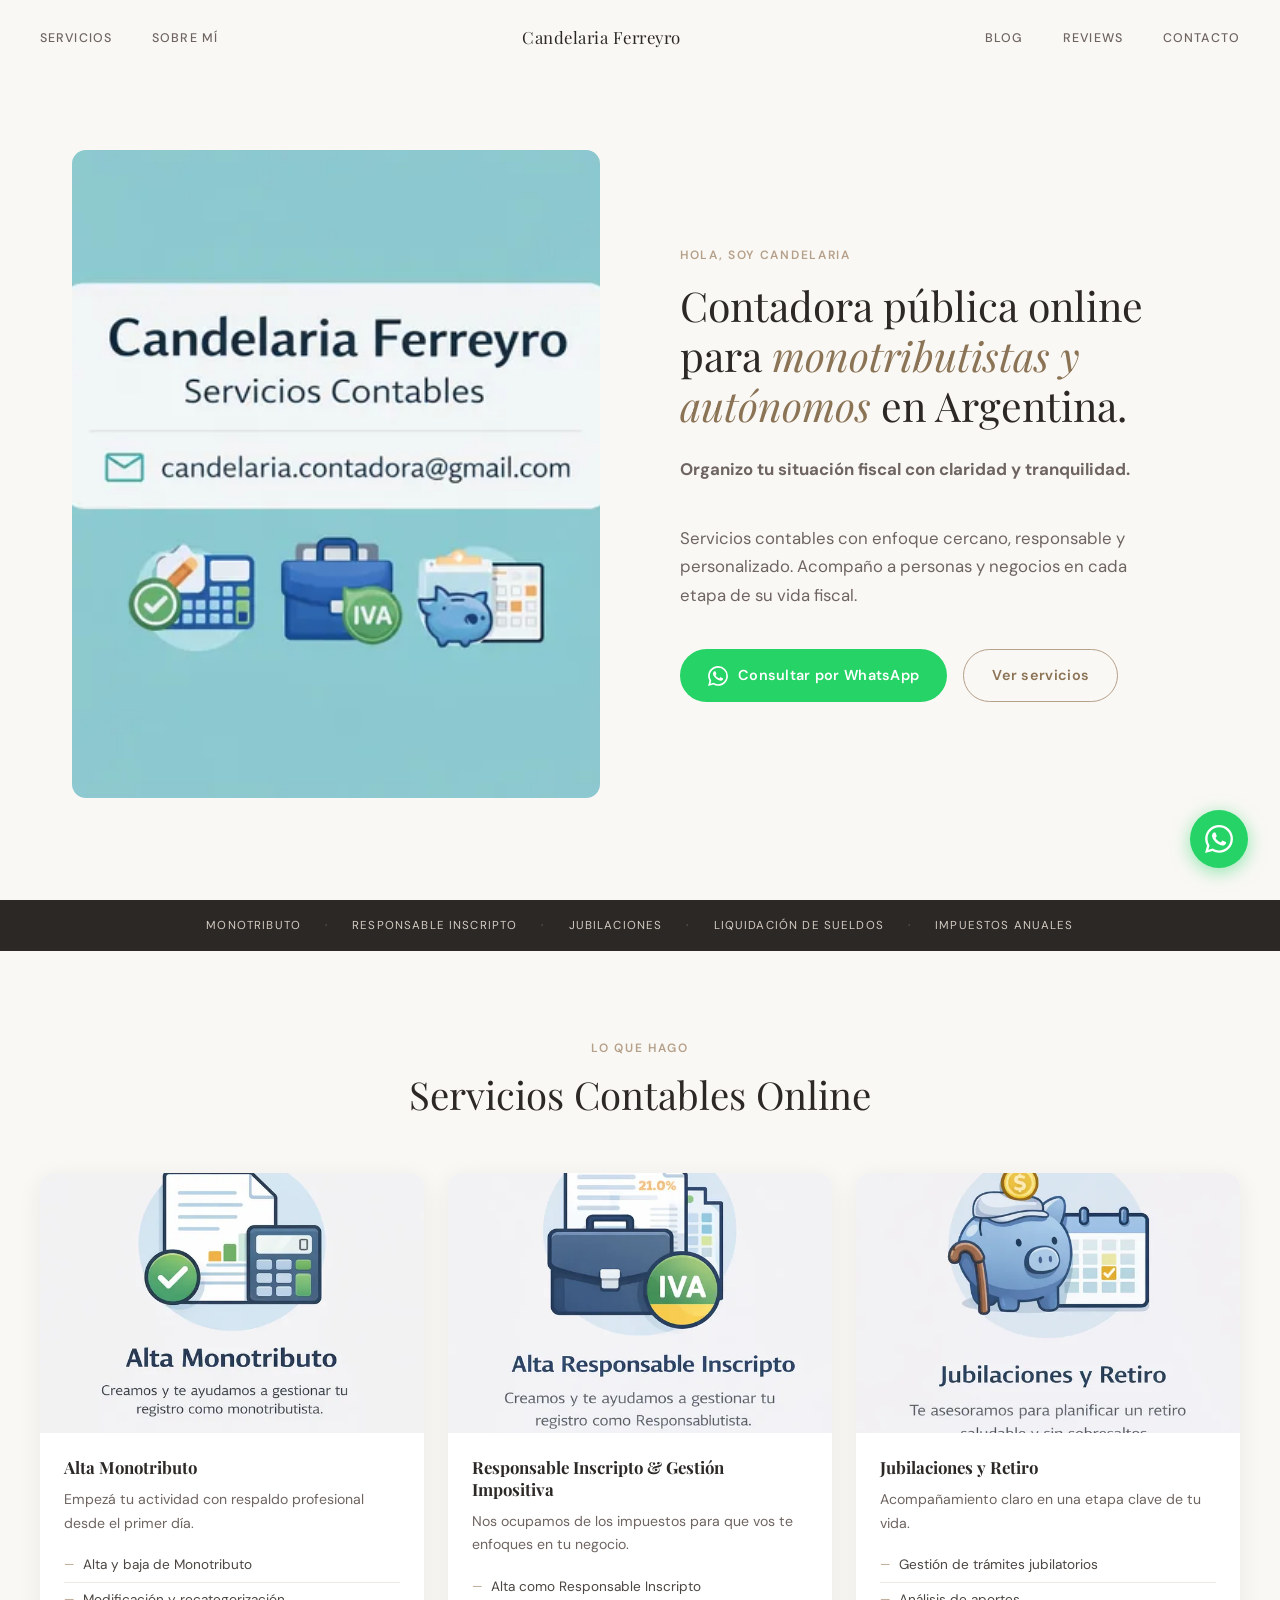
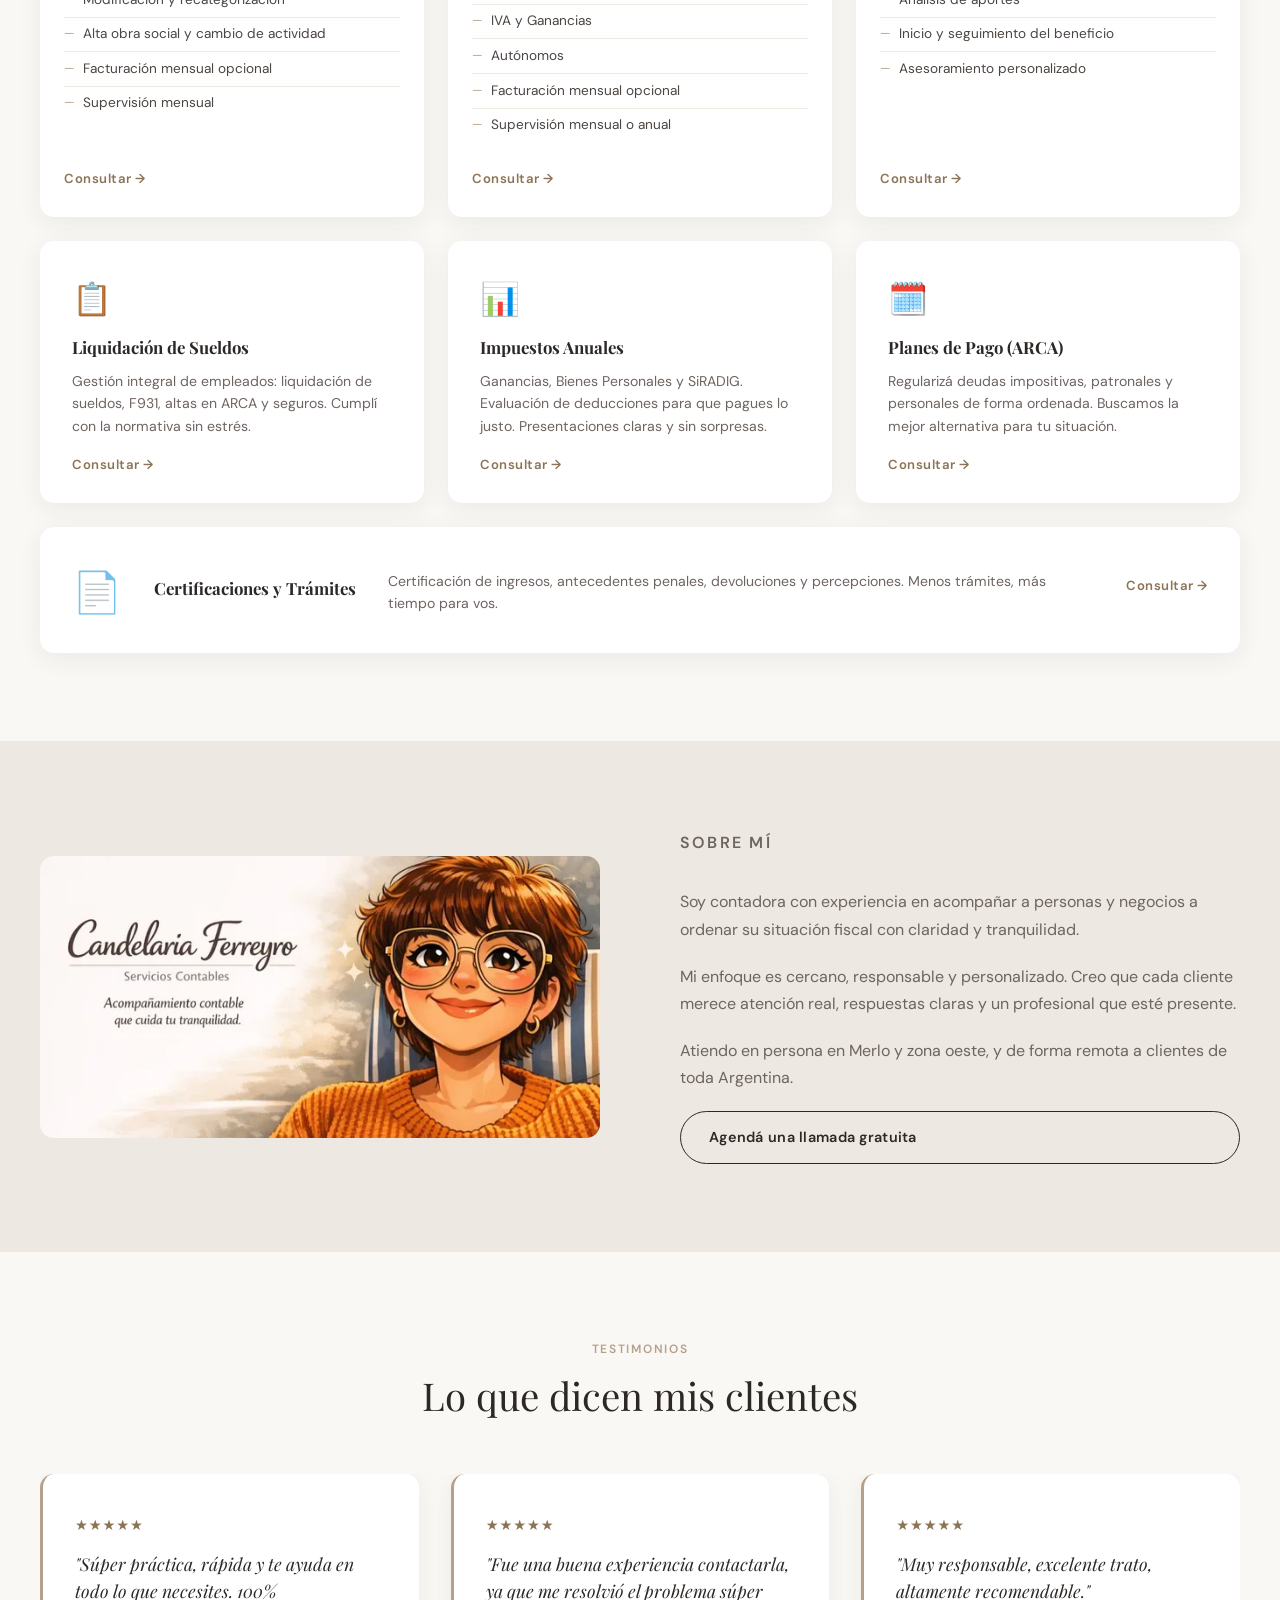
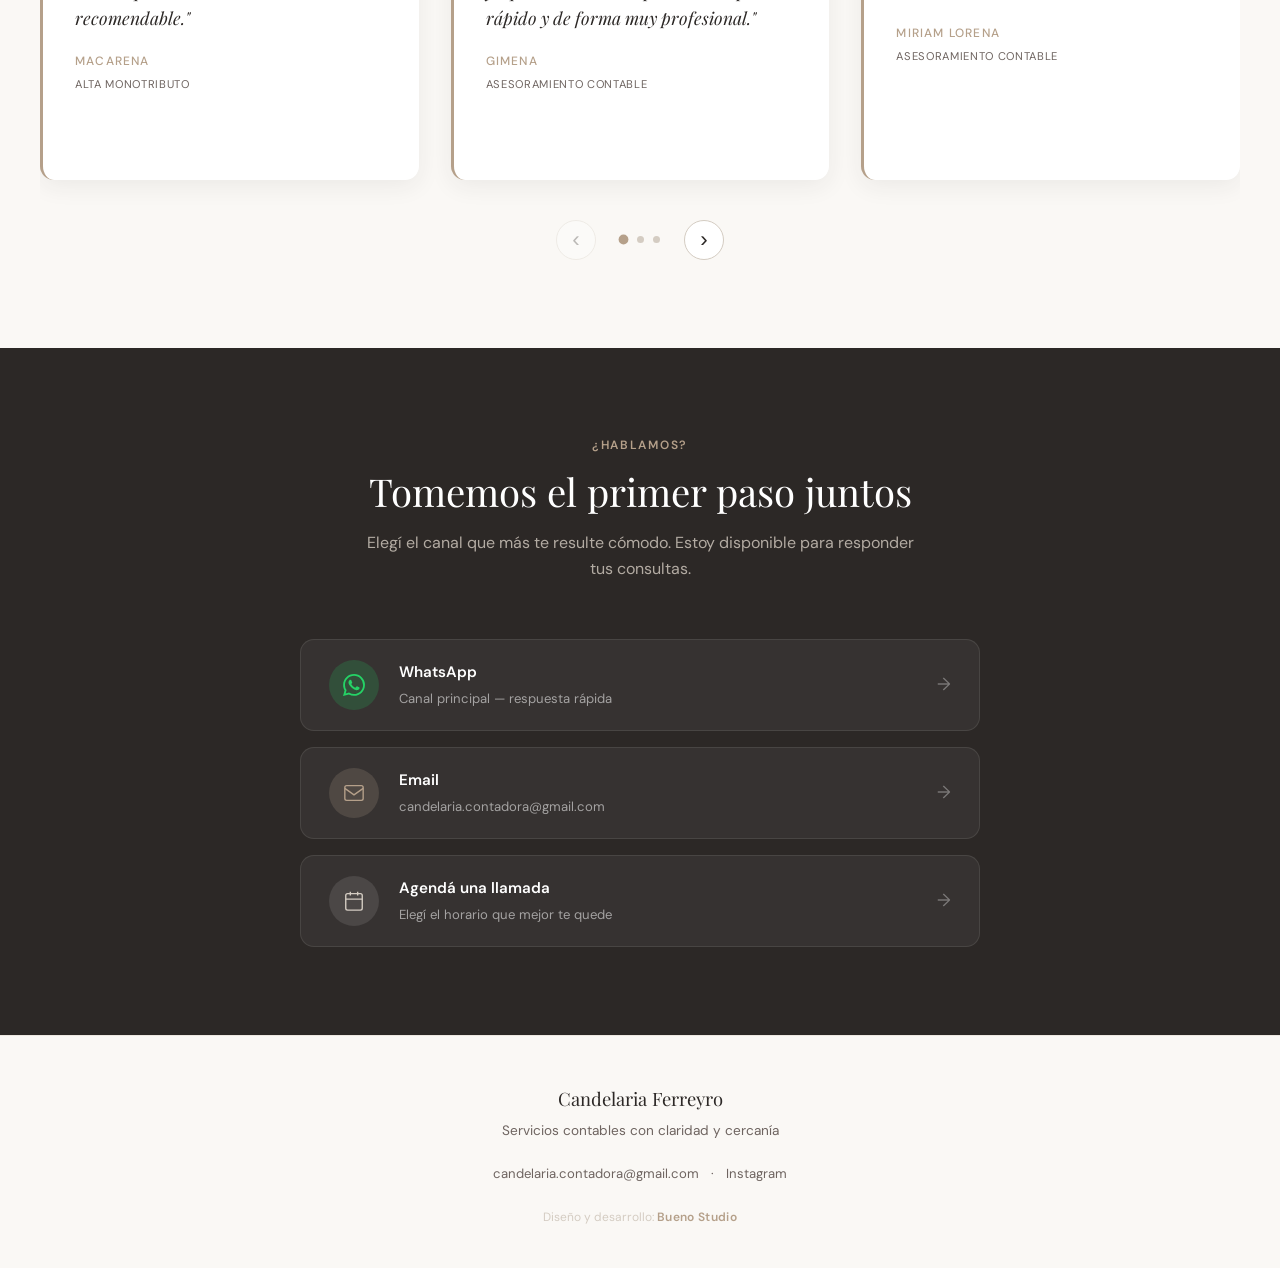
<file: index.html>
<!doctype html>
<html lang="es">
  <head>
    <meta charset="UTF-8" />
    <meta name="viewport" content="width=device-width, initial-scale=1.0" />

    <!-- Google Search Console verification -->
    <meta
      name="google-site-verification"
      content="-LZSGMGju_t7y9ty6hSVzt4AU5adBOslgMa9LHtHwtk"
    />

    <!-- Google tag (gtag.js) - Google Analytics 4 -->
    <script
      async
      src="https://www.googletagmanager.com/gtag/js?id=G-F01WWEG9JT"
    ></script>
    <script>
      window.dataLayer = window.dataLayer || [];
      function gtag() {
        dataLayer.push(arguments);
      }
      gtag("js", new Date());
      gtag("config", "G-F01WWEG9JT");
    </script>

    <!-- SEO -->
    <title>
      Contadora Pública·Monotributo·Responsable Inscripto·ARCA|Candelaria
      Ferreyro
    </title>
    <meta
      name="description"
      content="Contadora pública online para monotributistas en toda Argentina. Alta, recategorización y gestiones ARCA. Consultá sin cargo."
    />
    <meta
      property="og:title"
      content="Candelaria Ferreyro | Contadora Pública Online · Argentina"
    />
    <meta
      property="og:description"
      content="Monotributo, Responsable Inscripto, Jubilaciones y gestiones ante ARCA. Atención remota y personalizada para toda Argentina."
    />
    <meta
      property="og:image"
      content="https://candelariacontadora.com/img/optimized/candelaria-hero-1024.webp"
    />
    <meta property="og:type" content="website" />

    <!-- Fonts -->
    <link rel="preconnect" href="https://fonts.googleapis.com" />
    <link rel="preconnect" href="https://fonts.gstatic.com" crossorigin />
    <link
      href="https://fonts.googleapis.com/css2?family=Playfair+Display:ital,wght@0,400;0,700;1,400&family=DM+Sans:wght@300;400;500;600&display=swap"
      rel="stylesheet"
    />

    <!-- Calendly -->
    <link
      href="https://assets.calendly.com/assets/external/widget.css"
      rel="stylesheet"
    />

    <link rel="icon" type="image/png" href="favicon.png" />
    <link rel="stylesheet" href="styles.css" />

    <!-- Schema.org structured data -->
    <script type="application/ld+json">
      {
        "@context": "https://schema.org",
        "@type": "AccountingService",
        "name": "Candelaria Ferreyro | Contadora Pública",
        "image": "https://candelariacontadora.com/img/optimized/candelaria-hero-1024.webp",
        "url": "https://candelariacontadora.com",
        "email": "candelaria.contadora@gmail.com",
        "telephone": "+5491168771067",
        "description": "Servicios contables personalizados en Argentina: Monotributo, Responsable Inscripto, Jubilaciones, liquidación de sueldos, impuestos anuales y más. Atención remota a todo el país.",
        "areaServed": [
          {
            "@type": "City",
            "name": "Merlo"
          },
          {
            "@type": "Country",
            "name": "Argentina"
          }
        ],
        "openingHoursSpecification": {
          "@type": "OpeningHoursSpecification",
          "dayOfWeek": ["Monday", "Tuesday", "Wednesday", "Thursday", "Friday"],
          "opens": "09:00",
          "closes": "19:00"
        },
        "priceRange": "$$",
        "hasOfferCatalog": {
          "@type": "OfferCatalog",
          "name": "Servicios contables",
          "itemListElement": [
            {
              "@type": "Offer",
              "itemOffered": {
                "@type": "Service",
                "name": "Alta de Monotributo"
              }
            },
            {
              "@type": "Offer",
              "itemOffered": {
                "@type": "Service",
                "name": "Responsable Inscripto"
              }
            },
            {
              "@type": "Offer",
              "itemOffered": {
                "@type": "Service",
                "name": "Jubilaciones y Retiro"
              }
            },
            {
              "@type": "Offer",
              "itemOffered": {
                "@type": "Service",
                "name": "Liquidación de Sueldos"
              }
            },
            {
              "@type": "Offer",
              "itemOffered": {
                "@type": "Service",
                "name": "Impuestos Anuales"
              }
            },
            {
              "@type": "Offer",
              "itemOffered": {
                "@type": "Service",
                "name": "Planes de Pago ARCA"
              }
            },
            {
              "@type": "Offer",
              "itemOffered": {
                "@type": "Service",
                "name": "Certificaciones y Trámites"
              }
            }
          ]
        }
      }
    </script>
  </head>

  <body>
    <!-- NAV -->
    <nav class="nav" id="nav">
      <div class="nav-inner">
        <div class="nav-links nav-links--left">
          <a href="#servicios">Servicios</a>
          <a href="#sobre-mi">Sobre mí</a>
        </div>
        <a href="#inicio" class="nav-brand">Candelaria Ferreyro</a>
        <div class="nav-links nav-links--right">
          <a href="blog/index.html">Blog</a>
          <a href="#reviews">Reviews</a>
          <a href="#contacto">Contacto</a>
        </div>
        <button
          class="nav-toggle"
          id="navToggle"
          aria-label="Abrir menú"
          aria-expanded="false"
          aria-controls="navMobileMenu"
        >
          <span class="nav-toggle-bar"></span>
          <span class="nav-toggle-bar"></span>
          <span class="nav-toggle-bar"></span>
        </button>
      </div>
      <div class="nav-mobile-menu" id="navMobileMenu">
        <a href="#servicios">Servicios</a>
        <a href="#sobre-mi">Sobre mí</a>
        <a href="blog/index.html">Blog</a>
        <a href="#reviews">Reviews</a>
        <a href="#contacto">Contacto</a>
      </div>
    </nav>

    <!-- HERO -->
    <section class="hero" id="inicio">
      <div class="hero-inner">
        <div class="hero-image">
          <img
            src="img/optimized/candelaria-about-1024.webp"
            srcset="
              img/optimized/candelaria-about-320.webp   320w,
              img/optimized/candelaria-about-640.webp   640w,
              img/optimized/candelaria-about-1024.webp 1024w
            "
            sizes="(max-width: 768px) 100vw, 50vw"
            alt="Candelaria Ferreyro - Contadora Pública"
            loading="eager"
            fetchpriority="high"
            width="1024"
            height="682"
          />
        </div>
        <div class="hero-content">
          <p class="eyebrow">Hola, soy Candelaria</p>
          <h1 class="hero-title">
            Contadora pública online para
            <em>monotributistas y autónomos</em> en Argentina.
          </h1>
          <h2 class="hero-body">
            Organizo tu situación fiscal con claridad y tranquilidad.
          </h2>
          <p class="hero-body">
            Servicios contables con enfoque cercano, responsable y
            personalizado. Acompaño a personas y negocios en cada etapa de su
            vida fiscal.
          </p>
          <div class="hero-ctas">
            <a
              class="btn btn--wa"
              href="https://wa.me/5491168771067?text=Hola%20Candelaria%2C%20te%20contacto%20desde%20tu%20sitio%20web%20para%20consultar%20sobre%20tus%20servicios%20contables."
              target="_blank"
              rel="noopener"
              onclick="gtag('event', 'click_whatsapp', { section: 'hero' })"
            >
              <svg class="btn-icon" viewBox="0 0 24 24" fill="currentColor">
                <path
                  d="M17.472 14.382c-.297-.149-1.758-.867-2.03-.967-.273-.099-.471-.148-.67.15-.197.297-.767.966-.94 1.164-.173.199-.347.223-.644.075-.297-.15-1.255-.463-2.39-1.475-.883-.788-1.48-1.761-1.653-2.059-.173-.297-.018-.458.13-.606.134-.133.298-.347.446-.52.149-.174.198-.298.298-.497.099-.198.05-.371-.025-.52-.075-.149-.669-1.612-.916-2.207-.242-.579-.487-.5-.669-.51-.173-.008-.371-.01-.57-.01-.198 0-.52.074-.792.372-.272.297-1.04 1.016-1.04 2.479 0 1.462 1.065 2.875 1.213 3.074.149.198 2.096 3.2 5.077 4.487.709.306 1.262.489 1.694.625.712.227 1.36.195 1.871.118.571-.085 1.758-.719 2.006-1.413.248-.694.248-1.289.173-1.413-.074-.124-.272-.198-.57-.347m-5.421 7.403h-.004a9.87 9.87 0 01-5.031-1.378l-.361-.214-3.741.982.998-3.648-.235-.374a9.86 9.86 0 01-1.51-5.26c.001-5.45 4.436-9.884 9.888-9.884 2.64 0 5.122 1.03 6.988 2.898a9.825 9.825 0 012.893 6.994c-.003 5.45-4.437 9.884-9.885 9.884m8.413-18.297A11.815 11.815 0 0012.05 0C5.495 0 .16 5.335.157 11.892c0 2.096.547 4.142 1.588 5.945L.057 24l6.305-1.654a11.882 11.882 0 005.683 1.448h.005c6.554 0 11.89-5.335 11.893-11.893a11.821 11.821 0 00-3.48-8.413z"
                />
              </svg>
              Consultar por WhatsApp
            </a>
            <a class="btn btn--outline" href="#servicios">Ver servicios</a>
          </div>
        </div>
      </div>
    </section>

    <!-- TRUST BAR -->
    <div class="trust-bar" aria-hidden="true">
      <span>Monotributo</span>
      <span class="trust-dot">·</span>
      <span>Responsable Inscripto</span>
      <span class="trust-dot">·</span>
      <span>Jubilaciones</span>
      <span class="trust-dot">·</span>
      <span>Liquidación de Sueldos</span>
      <span class="trust-dot">·</span>
      <span>Impuestos Anuales</span>
    </div>

    <!-- SERVICIOS -->
    <section class="section services-section" id="servicios">
      <div class="section-wrap">
        <div class="section-header">
          <p class="eyebrow">Lo que hago</p>
          <h2 class="section-title">Servicios Contables Online</h2>
        </div>

        <div class="services-grid">
          <!-- Tarjeta con imagen -->
          <article class="service-card">
            <div class="card-img">
              <img
                src="img/optimized/servicio-monotributo-640.webp"
                srcset="
                  img/optimized/servicio-monotributo-320.webp 320w,
                  img/optimized/servicio-monotributo-640.webp 640w
                "
                sizes="(max-width: 640px) 100vw, 33vw"
                alt="Alta Monotributo"
                loading="lazy"
                width="640"
                height="820"
              />
            </div>
            <div class="card-body">
              <h3>Alta Monotributo</h3>
              <p>
                Empezá tu actividad con respaldo profesional desde el primer
                día.
              </p>
              <ul>
                <li>Alta y baja de Monotributo</li>
                <li>Modificación y recategorización</li>
                <li>Alta obra social y cambio de actividad</li>
                <li>Facturación mensual opcional</li>
                <li>Supervisión mensual</li>
              </ul>
              <a
                class="card-cta"
                href="https://wa.me/5491168771067?text=Hola%20Candelaria%2C%20quisiera%20consultar%20sobre%20Alta%20de%20Monotributo.%20Gracias!"
                onclick="
                  gtag('event', 'click_whatsapp', {
                    section: 'servicios',
                    service: 'alta_monotributo',
                  })
                "
                target="_blank"
                rel="noopener"
              >
                Consultar →
              </a>
            </div>
          </article>

          <article class="service-card">
            <div class="card-img">
              <img
                src="img/optimized/servicio-responsable-inscripto-640.webp"
                srcset="
                  img/optimized/servicio-responsable-inscripto-320.webp 320w,
                  img/optimized/servicio-responsable-inscripto-640.webp 640w
                "
                sizes="(max-width: 640px) 100vw, 33vw"
                alt="Responsable Inscripto"
                loading="lazy"
                width="640"
                height="820"
              />
            </div>
            <div class="card-body">
              <h3>Responsable Inscripto & Gestión Impositiva</h3>
              <p>
                Nos ocupamos de los impuestos para que vos te enfoques en tu
                negocio.
              </p>
              <ul>
                <li>Alta como Responsable Inscripto</li>
                <li>IVA y Ganancias</li>
                <li>Autónomos</li>
                <li>Facturación mensual opcional</li>
                <li>Supervisión mensual o anual</li>
              </ul>
              <a
                class="card-cta"
                href="https://wa.me/5491168771067?text=Hola%20Candelaria%2C%20quisiera%20consultar%20sobre%20Responsable%20Inscripto.%20Gracias!"
                onclick="
                  gtag('event', 'click_whatsapp', {
                    section: 'servicios',
                    service: 'responsable_inscripto',
                  })
                "
                target="_blank"
                rel="noopener"
              >
                Consultar →
              </a>
            </div>
          </article>

          <article class="service-card">
            <div class="card-img">
              <img
                src="img/optimized/servicio-jubilaciones-640.webp"
                srcset="
                  img/optimized/servicio-jubilaciones-320.webp 320w,
                  img/optimized/servicio-jubilaciones-640.webp 640w
                "
                sizes="(max-width: 640px) 100vw, 33vw"
                alt="Jubilaciones y Retiro"
                loading="lazy"
                width="640"
                height="822"
              />
            </div>
            <div class="card-body">
              <h3>Jubilaciones y Retiro</h3>
              <p>Acompañamiento claro en una etapa clave de tu vida.</p>
              <ul>
                <li>Gestión de trámites jubilatorios</li>
                <li>Análisis de aportes</li>
                <li>Inicio y seguimiento del beneficio</li>
                <li>Asesoramiento personalizado</li>
              </ul>
              <a
                class="card-cta"
                href="https://wa.me/5491168771067?text=Hola%20Candelaria%2C%20quisiera%20consultar%20sobre%20Jubilaciones%20y%20Retiro.%20Gracias!"
                onclick="
                  gtag('event', 'click_whatsapp', {
                    section: 'servicios',
                    service: 'jubilaciones',
                  })
                "
                target="_blank"
                rel="noopener"
              >
                Consultar →
              </a>
            </div>
          </article>

          <!-- Tarjetas planas -->
          <article class="service-card service-card--flat">
            <span class="card-icon" aria-hidden="true">📋</span>
            <h3>Liquidación de Sueldos</h3>
            <p>
              Gestión integral de empleados: liquidación de sueldos, F931, altas
              en ARCA y seguros. Cumplí con la normativa sin estrés.
            </p>
            <a
              class="card-cta"
              href="https://wa.me/5491168771067?text=Hola%20Candelaria%2C%20quisiera%20consultar%20sobre%20Liquidaci%C3%B3n%20de%20Sueldos.%20Gracias!"
              onclick="
                gtag('event', 'click_whatsapp', {
                  section: 'servicios',
                  service: 'liquidacion_sueldos',
                })
              "
              target="_blank"
              rel="noopener"
            >
              Consultar →
            </a>
          </article>

          <article class="service-card service-card--flat">
            <span class="card-icon" aria-hidden="true">📊</span>
            <h3>Impuestos Anuales</h3>
            <p>
              Ganancias, Bienes Personales y SiRADIG. Evaluación de deducciones
              para que pagues lo justo. Presentaciones claras y sin sorpresas.
            </p>
            <a
              class="card-cta"
              href="https://wa.me/5491168771067?text=Hola%20Candelaria%2C%20quisiera%20consultar%20sobre%20Impuestos%20Anuales.%20Gracias!"
              onclick="
                gtag('event', 'click_whatsapp', {
                  section: 'servicios',
                  service: 'impuestos_anuales',
                })
              "
              target="_blank"
              rel="noopener"
            >
              Consultar →
            </a>
          </article>

          <article class="service-card service-card--flat">
            <span class="card-icon" aria-hidden="true">🗓️</span>
            <h3>Planes de Pago (ARCA)</h3>
            <p>
              Regularizá deudas impositivas, patronales y personales de forma
              ordenada. Buscamos la mejor alternativa para tu situación.
            </p>
            <a
              class="card-cta"
              href="https://wa.me/5491168771067?text=Hola%20Candelaria%2C%20quisiera%20consultar%20sobre%20Planes%20de%20Pago%20ARCA.%20Gracias!"
              onclick="
                gtag('event', 'click_whatsapp', {
                  section: 'servicios',
                  service: 'planes_pago_arca',
                })
              "
              target="_blank"
              rel="noopener"
            >
              Consultar →
            </a>
          </article>

          <article class="service-card service-card--flat service-card--wide">
            <span class="card-icon" aria-hidden="true">📄</span>
            <h3>Certificaciones y Trámites</h3>
            <p>
              Certificación de ingresos, antecedentes penales, devoluciones y
              percepciones. Menos trámites, más tiempo para vos.
            </p>
            <a
              class="card-cta"
              href="https://wa.me/5491168771067?text=Hola%20Candelaria%2C%20quisiera%20consultar%20sobre%20Certificaciones%20y%20Tr%C3%A1mites.%20Gracias!"
              onclick="
                gtag('event', 'click_whatsapp', {
                  section: 'servicios',
                  service: 'certificaciones',
                })
              "
              target="_blank"
              rel="noopener"
            >
              Consultar →
            </a>
          </article>
        </div>
      </div>
    </section>

    <!-- SOBRE MÍ -->
    <section class="section about-section" id="sobre-mi">
      <div class="about-inner">
        <div class="about-image">
          <img
            src="img/optimized/candelaria-hero-1024.webp"
            srcset="
              img/optimized/candelaria-hero-320.webp   320w,
              img/optimized/candelaria-hero-640.webp   640w,
              img/optimized/candelaria-hero-1024.webp 1024w
            "
            sizes="(max-width: 768px) 100vw, 45vw"
            alt="Candelaria Ferreyro trabajando"
            loading="lazy"
            width="1024"
            height="515"
          />
        </div>
        <div class="about-content">
          <p class="eyebrow">Sobre mí</p>

          <p>
            Soy contadora con experiencia en acompañar a personas y negocios a
            ordenar su situación fiscal con claridad y tranquilidad.
          </p>
          <p>
            Mi enfoque es cercano, responsable y personalizado. Creo que cada
            cliente merece atención real, respuestas claras y un profesional que
            esté presente.
          </p>
          <p>
            Atiendo en persona en Merlo y zona oeste, y de forma remota a
            clientes de toda Argentina.
          </p>
          <a
            class="btn btn--outline-dark"
            href=""
            onclick="
              gtag('event', 'click_calendly', { section: 'sobre_mi' });
              Calendly.initPopupWidget({
                url: 'https://calendly.com/candelaria-contadora/30min',
              });
              return false;
            "
          >
            Agendá una llamada gratuita
          </a>
        </div>
      </div>
    </section>

    <!-- REVIEWS -->
    <section class="section reviews-section" id="reviews">
      <div class="section-wrap">
        <div class="section-header">
          <p class="eyebrow">Testimonios</p>
          <h2 class="section-title">Lo que dicen mis clientes</h2>
        </div>
        <div class="reviews-carousel">
          <div class="reviews-track" id="reviewsTrack">

            <blockquote class="review">
              <div class="review-stars" aria-label="5 de 5 estrellas">★★★★★</div>
              <p>"Súper práctica, rápida y te ayuda en todo lo que necesites. 100% recomendable."</p>
              <cite>
                Macarena
                <span class="review-service">Alta Monotributo</span>
              </cite>
            </blockquote>

            <blockquote class="review">
              <div class="review-stars" aria-label="5 de 5 estrellas">★★★★★</div>
              <p>"Fue una buena experiencia contactarla, ya que me resolvió el problema súper rápido y de forma muy profesional."</p>
              <cite>
                Gimena
                <span class="review-service">Asesoramiento contable</span>
              </cite>
            </blockquote>

            <blockquote class="review">
              <div class="review-stars" aria-label="5 de 5 estrellas">★★★★★</div>
              <p>"Muy responsable, excelente trato, altamente recomendable."</p>
              <cite>
                Miriam Lorena
                <span class="review-service">Asesoramiento contable</span>
              </cite>
            </blockquote>

            <blockquote class="review">
              <div class="review-stars" aria-label="5 de 5 estrellas">★★★★★</div>
              <p>"Estoy muy conforme con el servicio. Siempre tenés muy buena predisposición para responder consultas y mucha paciencia hasta aclarar todas las dudas. Super recomendable."</p>
              <cite>
                Susana Rodríguez
                <span class="review-service">Alta Monotributo</span>
              </cite>
            </blockquote>

            <blockquote class="review">
              <div class="review-stars" aria-label="5 de 5 estrellas">★★★★★</div>
              <p>"Excelente asesoramiento y disposición."</p>
              <cite>
                Valeria
                <span class="review-service">Liquidación de Sueldos</span>
              </cite>
            </blockquote>

            <blockquote class="review">
              <div class="review-stars" aria-label="5 de 5 estrellas">★★★★★</div>
              <p>"Una genia Cande! Por sobre todo rápida — necesitaba una liquidación por despido y ella me la armó el mismo día. La súper recomiendo!"</p>
              <cite>
                Noé
                <span class="review-service">Liquidación Final</span>
              </cite>
            </blockquote>

            <blockquote class="review">
              <div class="review-stars" aria-label="5 de 5 estrellas">★★★★★</div>
              <p>"Muy buen servicio, recomendable, atenta a todo."</p>
              <cite>
                Lucas
                <span class="review-service">Alta Monotributo</span>
              </cite>
            </blockquote>

            <blockquote class="review">
              <div class="review-stars" aria-label="5 de 5 estrellas">★★★★★</div>
              <p>"Es excelente, super resolutiva y amable. ¡La recomiendo!"</p>
              <cite>
                Jesica
                <span class="review-service">Revisión Fiscal</span>
              </cite>
            </blockquote>

            <blockquote class="review">
              <div class="review-stars" aria-label="5 de 5 estrellas">★★★★★</div>
              <p>"Excelente trabajo, explicando cada detalle y llenándonos de información para saber qué hacer y qué no cada mes. Responsable y confiable a la hora de cualquier trámite."</p>
              <cite>
                Abigail
                <span class="review-service">Alta Monotributo</span>
              </cite>
            </blockquote>

          </div>

          <div class="reviews-nav">
            <button class="reviews-btn" id="reviewsPrev" aria-label="Reviews anteriores">‹</button>
            <div class="reviews-dots" id="reviewsDots"></div>
            <button class="reviews-btn" id="reviewsNext" aria-label="Reviews siguientes">›</button>
          </div>
        </div>
      </div>
    </section>

    <!-- CONTACTO -->
    <section class="section contact-section" id="contacto">
      <div class="section-header">
        <p class="eyebrow">¿Hablamos?</p>
        <h2 class="section-title">Tomemos el primer paso juntos</h2>
        <p class="section-subtitle">
          Elegí el canal que más te resulte cómodo. Estoy disponible para
          responder tus consultas.
        </p>
      </div>

      <div class="contact-channels">
        <a
          class="channel channel--wa"
          href="https://wa.me/5491168771067?text=Hola%20Candelaria%2C%20te%20contacto%20desde%20tu%20sitio%20web%20para%20consultar%20sobre%20tus%20servicios%20contables."
          target="_blank"
          rel="noopener"
          onclick="gtag('event', 'click_whatsapp', { section: 'contacto' })"
        >
          <div class="channel-icon">
            <svg viewBox="0 0 24 24" fill="currentColor" aria-hidden="true">
              <path
                d="M17.472 14.382c-.297-.149-1.758-.867-2.03-.967-.273-.099-.471-.148-.67.15-.197.297-.767.966-.94 1.164-.173.199-.347.223-.644.075-.297-.15-1.255-.463-2.39-1.475-.883-.788-1.48-1.761-1.653-2.059-.173-.297-.018-.458.13-.606.134-.133.298-.347.446-.52.149-.174.198-.298.298-.497.099-.198.05-.371-.025-.52-.075-.149-.669-1.612-.916-2.207-.242-.579-.487-.5-.669-.51-.173-.008-.371-.01-.57-.01-.198 0-.52.074-.792.372-.272.297-1.04 1.016-1.04 2.479 0 1.462 1.065 2.875 1.213 3.074.149.198 2.096 3.2 5.077 4.487.709.306 1.262.489 1.694.625.712.227 1.36.195 1.871.118.571-.085 1.758-.719 2.006-1.413.248-.694.248-1.289.173-1.413-.074-.124-.272-.198-.57-.347m-5.421 7.403h-.004a9.87 9.87 0 01-5.031-1.378l-.361-.214-3.741.982.998-3.648-.235-.374a9.86 9.86 0 01-1.51-5.26c.001-5.45 4.436-9.884 9.888-9.884 2.64 0 5.122 1.03 6.988 2.898a9.825 9.825 0 012.893 6.994c-.003 5.45-4.437 9.884-9.885 9.884m8.413-18.297A11.815 11.815 0 0012.05 0C5.495 0 .16 5.335.157 11.892c0 2.096.547 4.142 1.588 5.945L.057 24l6.305-1.654a11.882 11.882 0 005.683 1.448h.005c6.554 0 11.89-5.335 11.893-11.893a11.821 11.821 0 00-3.48-8.413z"
              />
            </svg>
          </div>
          <div class="channel-text">
            <strong>WhatsApp</strong>
            <span>Canal principal — respuesta rápida</span>
          </div>
          <span class="channel-arrow" aria-hidden="true">→</span>
        </a>

        <a
          class="channel channel--email"
          href="mailto:candelaria.contadora@gmail.com"
        >
          <div class="channel-icon">
            <svg
              viewBox="0 0 24 24"
              fill="none"
              stroke="currentColor"
              stroke-width="1.5"
              aria-hidden="true"
            >
              <rect x="2" y="4" width="20" height="16" rx="2" />
              <path d="m2 7 10 7 10-7" />
            </svg>
          </div>
          <div class="channel-text">
            <strong>Email</strong>
            <span>candelaria.contadora@gmail.com</span>
          </div>
          <span class="channel-arrow" aria-hidden="true">→</span>
        </a>

        <!-- Calendly popup — reemplazá TU_USUARIO_CALENDLY con tu link real -->
        <a
          class="channel channel--calendly"
          href=""
          onclick="
            gtag('event', 'click_calendly', { section: 'contacto' });
            Calendly.initPopupWidget({
              url: 'https://calendly.com/candelaria-contadora/30min',
            });
            return false;
          "
        >
          <div class="channel-icon">
            <svg
              viewBox="0 0 24 24"
              fill="none"
              stroke="currentColor"
              stroke-width="1.5"
              aria-hidden="true"
            >
              <rect x="3" y="4" width="18" height="18" rx="2" />
              <path d="M16 2v4M8 2v4M3 10h18" />
              <path d="M8 14h.01M12 14h.01M16 14h.01M8 18h.01M12 18h.01" />
            </svg>
          </div>
          <div class="channel-text">
            <strong>Agendá una llamada</strong>
            <span>Elegí el horario que mejor te quede</span>
          </div>
          <span class="channel-arrow" aria-hidden="true">→</span>
        </a>
      </div>
    </section>

    <!-- BOTÓN FLOTANTE WHATSAPP -->
    <a
      class="fab-wa"
      href="https://wa.me/5491168771067?text=Hola%20Candelaria%2C%20te%20contacto%20desde%20tu%20sitio%20web%20para%20consultar%20sobre%20tus%20servicios%20contables."
      target="_blank"
      rel="noopener"
      aria-label="Contactar por WhatsApp"
      onclick="gtag('event', 'click_whatsapp', { section: 'floating_button' })"
    >
      <svg viewBox="0 0 24 24" fill="currentColor" aria-hidden="true">
        <path
          d="M17.472 14.382c-.297-.149-1.758-.867-2.03-.967-.273-.099-.471-.148-.67.15-.197.297-.767.966-.94 1.164-.173.199-.347.223-.644.075-.297-.15-1.255-.463-2.39-1.475-.883-.788-1.48-1.761-1.653-2.059-.173-.297-.018-.458.13-.606.134-.133.298-.347.446-.52.149-.174.198-.298.298-.497.099-.198.05-.371-.025-.52-.075-.149-.669-1.612-.916-2.207-.242-.579-.487-.5-.669-.51-.173-.008-.371-.01-.57-.01-.198 0-.52.074-.792.372-.272.297-1.04 1.016-1.04 2.479 0 1.462 1.065 2.875 1.213 3.074.149.198 2.096 3.2 5.077 4.487.709.306 1.262.489 1.694.625.712.227 1.36.195 1.871.118.571-.085 1.758-.719 2.006-1.413.248-.694.248-1.289.173-1.413-.074-.124-.272-.198-.57-.347m-5.421 7.403h-.004a9.87 9.87 0 01-5.031-1.378l-.361-.214-3.741.982.998-3.648-.235-.374a9.86 9.86 0 01-1.51-5.26c.001-5.45 4.436-9.884 9.888-9.884 2.64 0 5.122 1.03 6.988 2.898a9.825 9.825 0 012.893 6.994c-.003 5.45-4.437 9.884-9.885 9.884m8.413-18.297A11.815 11.815 0 0012.05 0C5.495 0 .16 5.335.157 11.892c0 2.096.547 4.142 1.588 5.945L.057 24l6.305-1.654a11.882 11.882 0 005.683 1.448h.005c6.554 0 11.89-5.335 11.893-11.893a11.821 11.821 0 00-3.48-8.413z"
        />
      </svg>
    </a>

    <!-- FOOTER -->
    <footer class="footer">
      <div class="footer-inner">
        <p class="footer-brand">Candelaria Ferreyro</p>
        <p class="footer-tagline">
          Servicios contables con claridad y cercanía
        </p>
        <div class="footer-links">
          <a href="mailto:candelaria.contadora@gmail.com"
            >candelaria.contadora@gmail.com</a
          >
          <span aria-hidden="true">·</span>
          <a
            href="https://instagram.com/TU_USUARIO_IG"
            target="_blank"
            rel="noopener"
            >Instagram</a
          >
        </div>
        <p class="footer-credit">
          Diseño y desarrollo:
          <a
            href="https://bueno-studio.netlify.app/"
            target="_blank"
            rel="noopener"
            class="footer-studio-link"
            aria-label="Bueno Studio — portfolio"
            >Bueno Studio</a
          >
        </p>
      </div>
    </footer>

    <!-- Calendly Widget JS -->
    <script
      src="https://assets.calendly.com/assets/external/widget.js"
      type="text/javascript"
      async
    ></script>

    <script>
      // Nav shrink on scroll
      const nav = document.getElementById("nav");
      window.addEventListener("scroll", () => {
        nav.classList.toggle("nav--scrolled", window.scrollY > 60);
      });

      // Reviews carousel
      (function () {
        const track = document.getElementById("reviewsTrack");
        if (!track) return;
        const cards = Array.from(track.querySelectorAll(".review"));
        const prevBtn = document.getElementById("reviewsPrev");
        const nextBtn = document.getElementById("reviewsNext");
        const dotsWrap = document.getElementById("reviewsDots");
        let current = 0;

        function perPage() {
          return window.innerWidth <= 768 ? 1 : 3;
        }

        function totalPages() {
          return Math.ceil(cards.length / perPage());
        }

        function getOffset(page) {
          const card = cards[page * perPage()];
          return card ? card.offsetLeft : 0;
        }

        function buildDots() {
          dotsWrap.innerHTML = "";
          for (let i = 0; i < totalPages(); i++) {
            const btn = document.createElement("button");
            btn.className = "reviews-dot" + (i === current ? " is-active" : "");
            btn.setAttribute("aria-label", "Página " + (i + 1));
            btn.addEventListener("click", () => goTo(i));
            dotsWrap.appendChild(btn);
          }
        }

        function goTo(page) {
          current = Math.max(0, Math.min(page, totalPages() - 1));
          track.style.transform = "translateX(-" + getOffset(current) + "px)";
          buildDots();
          prevBtn.disabled = current === 0;
          nextBtn.disabled = current >= totalPages() - 1;
        }

        prevBtn.addEventListener("click", () => goTo(current - 1));
        nextBtn.addEventListener("click", () => goTo(current + 1));

        // Swipe support para mobile
        let touchStartX = null;
        track.addEventListener("touchstart", (e) => {
          touchStartX = e.touches[0].clientX;
        }, { passive: true });
        track.addEventListener("touchend", (e) => {
          if (touchStartX === null) return;
          const dx = e.changedTouches[0].clientX - touchStartX;
          if (Math.abs(dx) > 50) dx < 0 ? goTo(current + 1) : goTo(current - 1);
          touchStartX = null;
        });

        // Reset en resize para recalcular perPage y offsets
        let resizeTimer;
        window.addEventListener("resize", () => {
          clearTimeout(resizeTimer);
          resizeTimer = setTimeout(() => { current = 0; goTo(0); }, 100);
        });

        requestAnimationFrame(() => goTo(0));
      })();
    </script>
    <script src="nav.js"></script>
  </body>
</html>
</file>
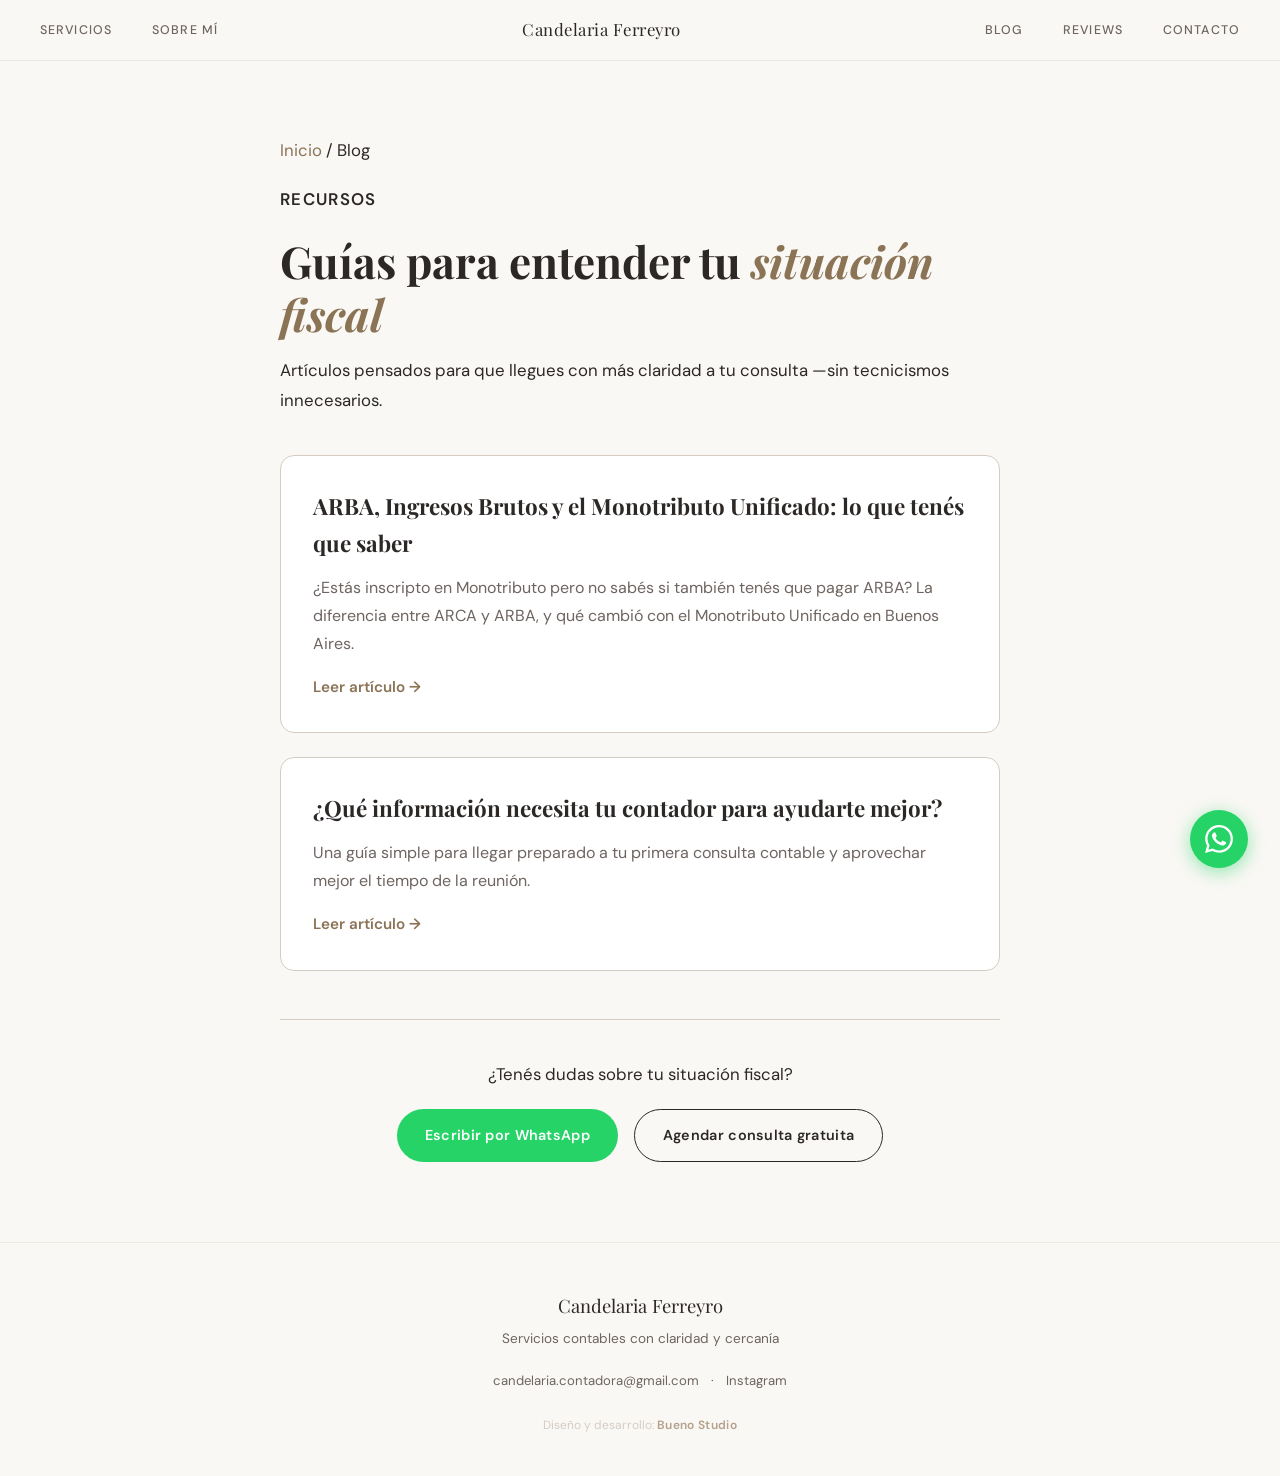
<file: blog/index.html>
<!doctype html>
<html lang="es">
  <head>
    <meta charset="UTF-8" />
    <meta name="viewport" content="width=device-width, initial-scale=1.0" />

    <!-- Google tag (gtag.js) - Google Analytics 4 -->
    <script
      async
      src="https://www.googletagmanager.com/gtag/js?id=G-F01WWEG9JT"
    ></script>
    <script>
      window.dataLayer = window.dataLayer || [];
      function gtag() {
        dataLayer.push(arguments);
      }
      gtag("js", new Date());
      gtag("config", "G-F01WWEG9JT");
    </script>

    <!-- SEO -->
    <title>Blog | Candelaria Ferreyro · Contadora Pública</title>
    <meta
      name="description"
      content="Guías claras sobre Monotributo, ARCA, ARBA y temas impositivos para que entiendas tu situación fiscal antes de tu consulta."
    />
    <link rel="canonical" href="https://candelariacontadora.com/blog/" />

    <meta property="og:title" content="Blog | Candelaria Ferreyro · Contadora Pública" />
    <meta
      property="og:description"
      content="Guías claras sobre Monotributo, ARCA, ARBA y temas impositivos."
    />
    <meta property="og:type" content="website" />
    <meta
      property="og:image"
      content="https://candelariacontadora.com/img/optimized/candelaria-hero-1024.webp"
    />
    <meta property="og:url" content="https://candelariacontadora.com/blog/" />

    <!-- Fonts -->
    <link rel="preconnect" href="https://fonts.googleapis.com" />
    <link rel="preconnect" href="https://fonts.gstatic.com" crossorigin />
    <link
      href="https://fonts.googleapis.com/css2?family=Playfair+Display:ital,wght@0,400;0,500;0,600;0,700;1,400&family=DM+Sans:wght@400;500;600;700&display=swap"
      rel="stylesheet"
    />

    <link rel="icon" type="image/png" href="../favicon.png" />
    <link rel="stylesheet" href="../styles.css" />
    <link rel="stylesheet" href="blog.css" />
  </head>
  <body>
    <nav class="nav nav--scrolled" id="nav">
      <div class="nav-inner">
        <div class="nav-links nav-links--left">
          <a href="../index.html#servicios">Servicios</a>
          <a href="../index.html#sobre-mi">Sobre mí</a>
        </div>
        <a href="../index.html#inicio" class="nav-brand"
          >Candelaria Ferreyro</a
        >
        <div class="nav-links nav-links--right">
          <a href="index.html">Blog</a>
          <a href="../index.html#reviews">Reviews</a>
          <a href="../index.html#contacto">Contacto</a>
        </div>
        <button
          class="nav-toggle"
          id="navToggle"
          aria-label="Abrir menú"
          aria-expanded="false"
          aria-controls="navMobileMenu"
        >
          <span class="nav-toggle-bar"></span>
          <span class="nav-toggle-bar"></span>
          <span class="nav-toggle-bar"></span>
        </button>
      </div>
      <div class="nav-mobile-menu" id="navMobileMenu">
        <a href="../index.html#servicios">Servicios</a>
        <a href="../index.html#sobre-mi">Sobre mí</a>
        <a href="index.html">Blog</a>
        <a href="../index.html#reviews">Reviews</a>
        <a href="../index.html#contacto">Contacto</a>
      </div>
    </nav>

    <main class="article">
      <div class="article-inner">
        <p class="article-breadcrumb">
          <a href="../index.html">Inicio</a> <span aria-hidden="true">/</span>
          Blog
        </p>

        <p class="article-eyebrow">Recursos</p>
        <h1 class="article-title">
          Guías para entender tu <em>situación fiscal</em>
        </h1>
        <p class="article-lead">
          Artículos pensados para que llegues con más claridad a tu consulta
          —sin tecnicismos innecesarios.
        </p>

        <div class="blog-index-list">
          <a class="blog-index-item" href="arba-ingresos-brutos-monotributo-unificado.html">
            <h2>ARBA, Ingresos Brutos y el Monotributo Unificado: lo que tenés que saber</h2>
            <p>
              ¿Estás inscripto en Monotributo pero no sabés si también tenés
              que pagar ARBA? La diferencia entre ARCA y ARBA, y qué cambió
              con el Monotributo Unificado en Buenos Aires.
            </p>
            <span class="blog-index-link">Leer artículo →</span>
          </a>

          <a class="blog-index-item" href="que-necesita-tu-contador.html">
            <h2>¿Qué información necesita tu contador para ayudarte mejor?</h2>
            <p>
              Una guía simple para llegar preparado a tu primera consulta
              contable y aprovechar mejor el tiempo de la reunión.
            </p>
            <span class="blog-index-link">Leer artículo →</span>
          </a>
        </div>

        <div class="article-cta">
          <p class="article-cta-label">¿Tenés dudas sobre tu situación fiscal?</p>
          <div class="article-cta-buttons">
            <a
              class="btn btn--wa"
              href="https://wa.me/5491168771067?text=Hola%20Candelaria%2C%20te%20contacto%20desde%20tu%20sitio%20web%20para%20consultar%20sobre%20tus%20servicios%20contables."
              target="_blank"
              rel="noopener"
              onclick="gtag('event', 'click_whatsapp', { section: 'blog_index' });"
            >
              Escribir por WhatsApp
            </a>
            <a
              class="btn btn--outline-dark"
              href=""
              onclick="
                gtag('event', 'click_calendly', { section: 'blog_index' });
                Calendly.initPopupWidget({
                  url: 'https://calendly.com/candelaria-contadora/30min',
                });
                return false;
              "
            >
              Agendar consulta gratuita
            </a>
          </div>
        </div>
      </div>
    </main>

    <!-- Calendly widget assets -->
    <link
      href="https://assets.calendly.com/assets/external/widget.css"
      rel="stylesheet"
    />
    <script
      src="https://assets.calendly.com/assets/external/widget.js"
      async
    ></script>

    <footer class="footer">
      <div class="footer-inner">
        <p class="footer-brand">Candelaria Ferreyro</p>
        <p class="footer-tagline">
          Servicios contables con claridad y cercanía
        </p>
        <div class="footer-links">
          <a href="mailto:candelaria.contadora@gmail.com"
            >candelaria.contadora@gmail.com</a
          >
          <span aria-hidden="true">·</span>
          <a
            href="https://instagram.com/TU_USUARIO_IG"
            target="_blank"
            rel="noopener"
            >Instagram</a
          >
        </div>
        <p class="footer-credit">
          Diseño y desarrollo:
          <a
            href="https://bueno-studio.netlify.app/"
            target="_blank"
            rel="noopener"
            class="footer-studio-link"
            aria-label="Bueno Studio — portfolio"
            >Bueno Studio</a
          >
        </p>
      </div>
    </footer>

    <!-- BOTÓN FLOTANTE WHATSAPP -->
    <a
      class="fab-wa"
      href="https://wa.me/5491168771067?text=Hola%20Candelaria%2C%20te%20contacto%20desde%20tu%20sitio%20web%20para%20consultar%20sobre%20tus%20servicios%20contables."
      target="_blank"
      rel="noopener"
      aria-label="Contactar por WhatsApp"
      onclick="gtag('event', 'click_whatsapp', { section: 'blog_index' });"
    >
      <svg viewBox="0 0 24 24" fill="currentColor" aria-hidden="true">
        <path
          d="M17.472 14.382c-.297-.149-1.758-.867-2.03-.967-.273-.099-.471-.148-.67.15-.197.297-.767.966-.94 1.164-.173.199-.347.223-.644.075-.297-.15-1.255-.463-2.39-1.475-.883-.788-1.48-1.761-1.653-2.059-.173-.297-.018-.458.13-.606.134-.133.298-.347.446-.52.149-.174.198-.298.298-.497.099-.198.05-.371-.025-.52-.075-.149-.669-1.612-.916-2.207-.242-.579-.487-.5-.669-.51-.173-.008-.371-.01-.57-.01-.198 0-.52.074-.792.372-.272.297-1.04 1.016-1.04 2.479 0 1.462 1.065 2.875 1.213 3.074.149.198 2.096 3.2 5.077 4.487.709.306 1.262.489 1.694.625.712.227 1.36.195 1.871.118.571-.085 1.758-.719 2.006-1.413.248-.694.248-1.289.173-1.413-.074-.124-.272-.198-.57-.347m-5.421 7.403h-.004a9.87 9.87 0 01-5.031-1.378l-.361-.214-3.741.982.998-3.648-.235-.374a9.86 9.86 0 01-1.51-5.26c.001-5.45 4.436-9.884 9.888-9.884 2.64 0 5.122 1.03 6.988 2.898a9.825 9.825 0 012.893 6.994c-.003 5.45-4.437 9.884-9.885 9.884m8.413-18.297A11.815 11.815 0 0012.05 0C5.495 0 .16 5.335.157 11.892c0 2.096.547 4.142 1.588 5.945L.057 24l6.305-1.654a11.882 11.882 0 005.683 1.448h.005c6.554 0 11.89-5.335 11.893-11.893a11.821 11.821 0 00-3.48-8.413z"
        />
      </svg>
    </a>

    <script src="../nav.js"></script>
  </body>
</html>
</file>
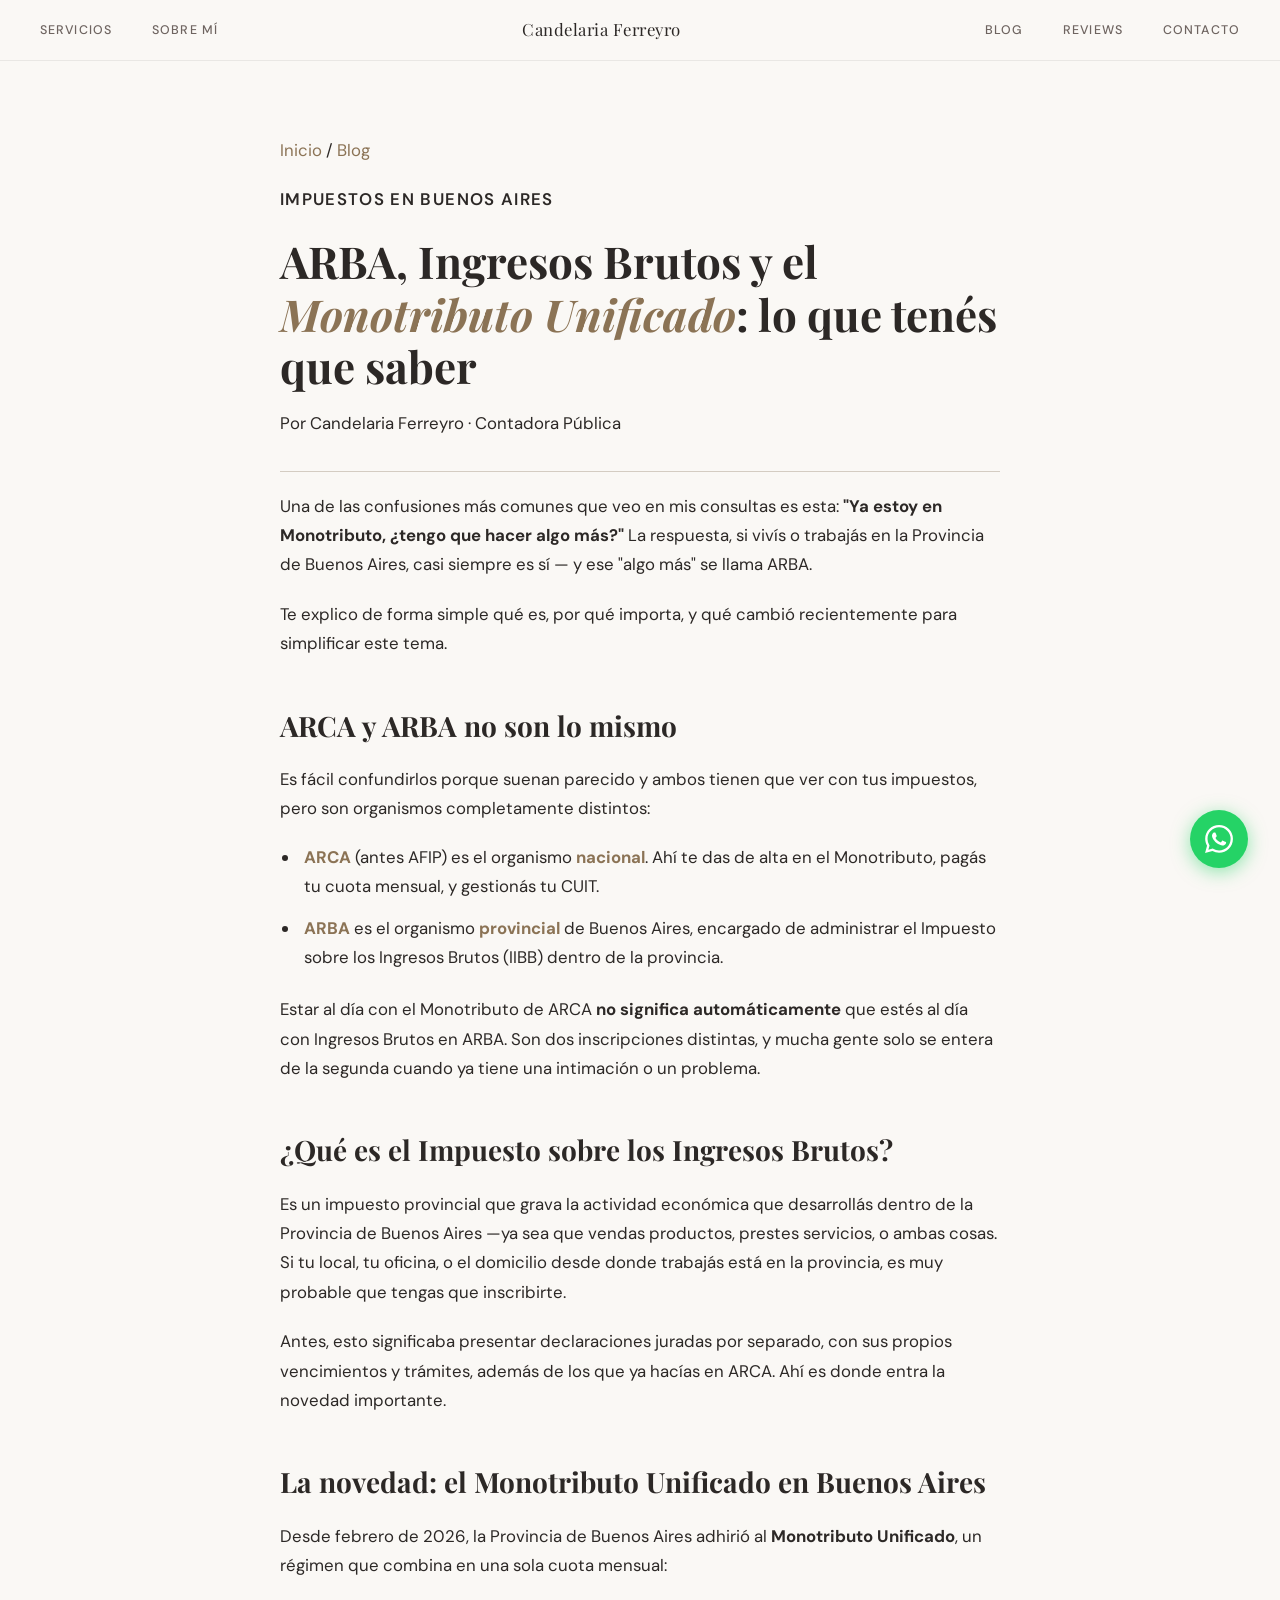
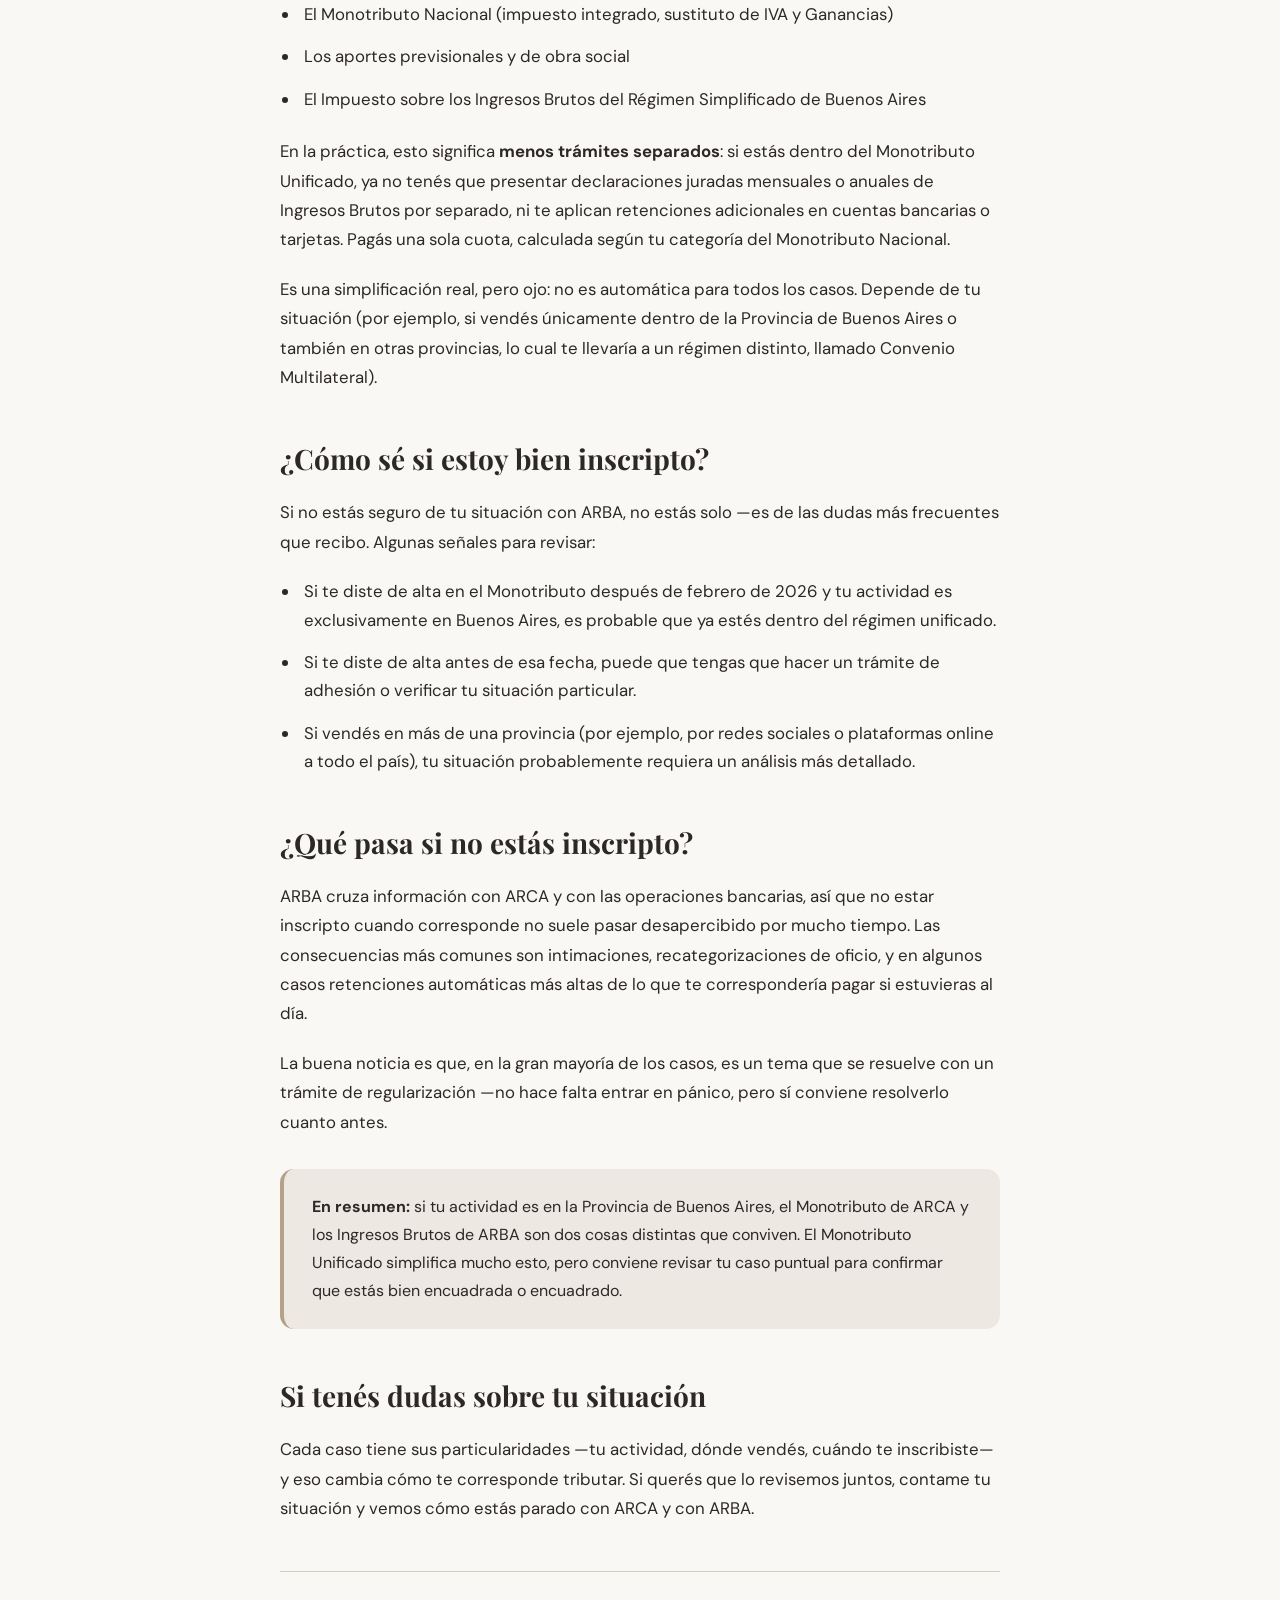
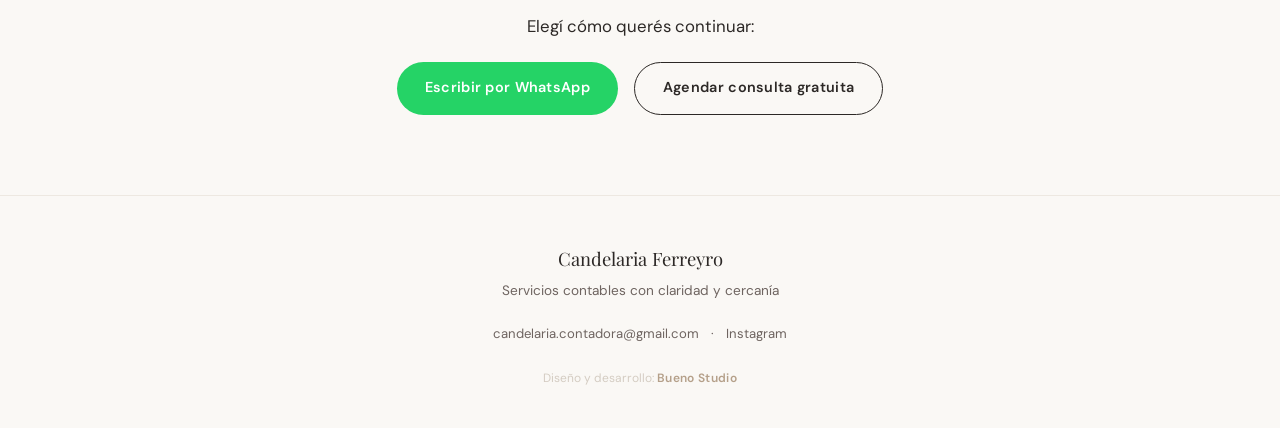
<file: blog/arba-ingresos-brutos-monotributo-unificado.html>
<!doctype html>
<html lang="es">
  <head>
    <meta charset="UTF-8" />
    <meta name="viewport" content="width=device-width, initial-scale=1.0" />

    <!-- Google tag (gtag.js) - Google Analytics 4 -->
    <script
      async
      src="https://www.googletagmanager.com/gtag/js?id=G-F01WWEG9JT"
    ></script>
    <script>
      window.dataLayer = window.dataLayer || [];
      function gtag() {
        dataLayer.push(arguments);
      }
      gtag("js", new Date());
      gtag("config", "G-F01WWEG9JT");
    </script>

    <!-- SEO -->
    <title>
      ARBA, Ingresos Brutos y el Monotributo Unificado: lo que tenés que
      saber | Candelaria Ferreyro
    </title>
    <meta
      name="description"
      content="¿Estás inscripto en Monotributo pero no sabés si también tenés que pagar ARBA? Te explico la diferencia entre ARCA y ARBA, qué es el Monotributo Unificado, y cómo evitar intimaciones por Ingresos Brutos en Buenos Aires."
    />
    <link
      rel="canonical"
      href="https://candelariacontadora.com/blog/arba-ingresos-brutos-monotributo-unificado.html"
    />

    <meta
      property="og:title"
      content="ARBA, Ingresos Brutos y el Monotributo Unificado: lo que tenés que saber"
    />
    <meta
      property="og:description"
      content="La diferencia entre ARCA y ARBA, qué es el Monotributo Unificado en Buenos Aires, y cómo evitar problemas con Ingresos Brutos."
    />
    <meta property="og:type" content="article" />
    <meta
      property="og:image"
      content="https://candelariacontadora.com/img/optimized/candelaria-hero-1024.webp"
    />
    <meta
      property="og:url"
      content="https://candelariacontadora.com/blog/arba-ingresos-brutos-monotributo-unificado.html"
    />

    <!-- Schema.org Article -->
    <script type="application/ld+json">
      {
        "@context": "https://schema.org",
        "@type": "Article",
        "headline": "ARBA, Ingresos Brutos y el Monotributo Unificado: lo que tenés que saber",
        "description": "¿Estás inscripto en Monotributo pero no sabés si también tenés que pagar ARBA? Te explico la diferencia entre ARCA y ARBA, qué es el Monotributo Unificado, y cómo evitar intimaciones por Ingresos Brutos en Buenos Aires.",
        "image": "https://candelariacontadora.com/img/optimized/candelaria-hero-1024.webp",
        "author": {
          "@type": "Person",
          "name": "Candelaria Ferreyro",
          "jobTitle": "Contadora Pública"
        },
        "publisher": {
          "@type": "Organization",
          "name": "Candelaria Ferreyro | Contadora Pública",
          "logo": {
            "@type": "ImageObject",
            "url": "https://candelariacontadora.com/favicon.png"
          }
        },
        "datePublished": "2026-06-19",
        "mainEntityOfPage": "https://candelariacontadora.com/blog/arba-ingresos-brutos-monotributo-unificado.html"
      }
    </script>

    <!-- Fonts -->
    <link rel="preconnect" href="https://fonts.googleapis.com" />
    <link rel="preconnect" href="https://fonts.gstatic.com" crossorigin />
    <link
      href="https://fonts.googleapis.com/css2?family=Playfair+Display:ital,wght@0,400;0,500;0,600;0,700;1,400&family=DM+Sans:wght@400;500;600;700&display=swap"
      rel="stylesheet"
    />

    <link rel="icon" type="image/png" href="../favicon.png" />
    <link rel="stylesheet" href="../styles.css" />
    <link rel="stylesheet" href="blog.css" />
  </head>
  <body>
    <nav class="nav nav--scrolled" id="nav">
      <div class="nav-inner">
        <div class="nav-links nav-links--left">
          <a href="../index.html#servicios">Servicios</a>
          <a href="../index.html#sobre-mi">Sobre mí</a>
        </div>
        <a href="../index.html#inicio" class="nav-brand"
          >Candelaria Ferreyro</a
        >
        <div class="nav-links nav-links--right">
          <a href="que-necesita-tu-contador.html">Blog</a>
          <a href="../index.html#reviews">Reviews</a>
          <a href="../index.html#contacto">Contacto</a>
        </div>
        <button
          class="nav-toggle"
          id="navToggle"
          aria-label="Abrir menú"
          aria-expanded="false"
          aria-controls="navMobileMenu"
        >
          <span class="nav-toggle-bar"></span>
          <span class="nav-toggle-bar"></span>
          <span class="nav-toggle-bar"></span>
        </button>
      </div>
      <div class="nav-mobile-menu" id="navMobileMenu">
        <a href="../index.html#servicios">Servicios</a>
        <a href="../index.html#sobre-mi">Sobre mí</a>
        <a href="que-necesita-tu-contador.html">Blog</a>
        <a href="../index.html#reviews">Reviews</a>
        <a href="../index.html#contacto">Contacto</a>
      </div>
    </nav>

    <main class="article">
      <div class="article-inner">
        <p class="article-breadcrumb">
          <a href="../index.html">Inicio</a> <span aria-hidden="true">/</span>
          <a href="index.html">Blog</a>
        </p>

        <p class="article-eyebrow">Impuestos en Buenos Aires</p>
        <h1 class="article-title">
          ARBA, Ingresos Brutos y el <em>Monotributo Unificado</em>: lo que
          tenés que saber
        </h1>
        <p class="article-meta">Por Candelaria Ferreyro · Contadora Pública</p>

        <p class="article-lead">
          Una de las confusiones más comunes que veo en mis consultas es
          esta: <strong>"Ya estoy en Monotributo, ¿tengo que hacer algo
          más?"</strong> La respuesta, si vivís o trabajás en la Provincia de
          Buenos Aires, casi siempre es sí — y ese "algo más" se llama ARBA.
        </p>
        <p class="article-lead">
          Te explico de forma simple qué es, por qué importa, y qué cambió
          recientemente para simplificar este tema.
        </p>

        <h2>ARCA y ARBA no son lo mismo</h2>
        <p>
          Es fácil confundirlos porque suenan parecido y ambos tienen que ver
          con tus impuestos, pero son organismos completamente distintos:
        </p>
        <ul>
          <li>
            <strong>ARCA</strong> (antes AFIP) es el organismo
            <strong>nacional</strong>. Ahí te das de alta en el Monotributo,
            pagás tu cuota mensual, y gestionás tu CUIT.
          </li>
          <li>
            <strong>ARBA</strong> es el organismo
            <strong>provincial</strong> de Buenos Aires, encargado de
            administrar el Impuesto sobre los Ingresos Brutos (IIBB) dentro
            de la provincia.
          </li>
        </ul>
        <p>
          Estar al día con el Monotributo de ARCA <strong>no significa
          automáticamente</strong> que estés al día con Ingresos Brutos en
          ARBA. Son dos inscripciones distintas, y mucha gente solo se entera
          de la segunda cuando ya tiene una intimación o un problema.
        </p>

        <h2>¿Qué es el Impuesto sobre los Ingresos Brutos?</h2>
        <p>
          Es un impuesto provincial que grava la actividad económica que
          desarrollás dentro de la Provincia de Buenos Aires —ya sea que
          vendas productos, prestes servicios, o ambas cosas. Si tu local,
          tu oficina, o el domicilio desde donde trabajás está en la
          provincia, es muy probable que tengas que inscribirte.
        </p>
        <p>
          Antes, esto significaba presentar declaraciones juradas por
          separado, con sus propios vencimientos y trámites, además de los
          que ya hacías en ARCA. Ahí es donde entra la novedad importante.
        </p>

        <h2>La novedad: el Monotributo Unificado en Buenos Aires</h2>
        <p>
          Desde febrero de 2026, la Provincia de Buenos Aires adhirió al
          <strong>Monotributo Unificado</strong>, un régimen que combina en
          una sola cuota mensual:
        </p>
        <ul>
          <li>El Monotributo Nacional (impuesto integrado, sustituto de IVA y Ganancias)</li>
          <li>Los aportes previsionales y de obra social</li>
          <li>El Impuesto sobre los Ingresos Brutos del Régimen Simplificado de Buenos Aires</li>
        </ul>
        <p>
          En la práctica, esto significa <strong>menos trámites
          separados</strong>: si estás dentro del Monotributo Unificado, ya
          no tenés que presentar declaraciones juradas mensuales o anuales de
          Ingresos Brutos por separado, ni te aplican retenciones adicionales
          en cuentas bancarias o tarjetas. Pagás una sola cuota, calculada
          según tu categoría del Monotributo Nacional.
        </p>
        <p>
          Es una simplificación real, pero ojo: no es automática para todos
          los casos. Depende de tu situación (por ejemplo, si vendés
          únicamente dentro de la Provincia de Buenos Aires o también en
          otras provincias, lo cual te llevaría a un régimen distinto,
          llamado Convenio Multilateral).
        </p>

        <h2>¿Cómo sé si estoy bien inscripto?</h2>
        <p>
          Si no estás seguro de tu situación con ARBA, no estás solo —es de
          las dudas más frecuentes que recibo. Algunas señales para revisar:
        </p>
        <ul>
          <li>
            Si te diste de alta en el Monotributo después de febrero de 2026
            y tu actividad es exclusivamente en Buenos Aires, es probable que
            ya estés dentro del régimen unificado.
          </li>
          <li>
            Si te diste de alta antes de esa fecha, puede que tengas que
            hacer un trámite de adhesión o verificar tu situación particular.
          </li>
          <li>
            Si vendés en más de una provincia (por ejemplo, por redes
            sociales o plataformas online a todo el país), tu situación
            probablemente requiera un análisis más detallado.
          </li>
        </ul>

        <h2>¿Qué pasa si no estás inscripto?</h2>
        <p>
          ARBA cruza información con ARCA y con las operaciones bancarias, así
          que no estar inscripto cuando corresponde no suele pasar
          desapercibido por mucho tiempo. Las consecuencias más comunes son
          intimaciones, recategorizaciones de oficio, y en algunos casos
          retenciones automáticas más altas de lo que te correspondería pagar
          si estuvieras al día.
        </p>
        <p>
          La buena noticia es que, en la gran mayoría de los casos, es un
          tema que se resuelve con un trámite de regularización —no hace
          falta entrar en pánico, pero sí conviene resolverlo cuanto antes.
        </p>

        <div class="article-callout">
          <p>
            <strong>En resumen:</strong> si tu actividad es en la Provincia de
            Buenos Aires, el Monotributo de ARCA y los Ingresos Brutos de
            ARBA son dos cosas distintas que conviven. El Monotributo
            Unificado simplifica mucho esto, pero conviene revisar tu caso
            puntual para confirmar que estás bien encuadrada o encuadrado.
          </p>
        </div>

        <h2>Si tenés dudas sobre tu situación</h2>
        <p>
          Cada caso tiene sus particularidades —tu actividad, dónde vendés,
          cuándo te inscribiste— y eso cambia cómo te corresponde tributar.
          Si querés que lo revisemos juntos, contame tu situación y vemos
          cómo estás parado con ARCA y con ARBA.
        </p>

        <div class="article-cta">
          <p class="article-cta-label">Elegí cómo querés continuar:</p>
          <div class="article-cta-buttons">
            <a
              class="btn btn--wa"
              href="https://wa.me/5491168771067?text=Hola%20Candelaria%2C%20te%20contacto%20desde%20tu%20sitio%20web%20para%20consultar%20sobre%20tus%20servicios%20contables."
              target="_blank"
              rel="noopener"
              onclick="gtag('event', 'click_whatsapp', { section: 'blog', article: 'arba_ingresos_brutos' });"
            >
              Escribir por WhatsApp
            </a>
            <a
              class="btn btn--outline-dark"
              href=""
              onclick="
                gtag('event', 'click_calendly', { section: 'blog', article: 'arba_ingresos_brutos' });
                Calendly.initPopupWidget({
                  url: 'https://calendly.com/candelaria-contadora/30min',
                });
                return false;
              "
            >
              Agendar consulta gratuita
            </a>
          </div>
        </div>
      </div>
    </main>

    <!-- Calendly widget assets -->
    <link
      href="https://assets.calendly.com/assets/external/widget.css"
      rel="stylesheet"
    />
    <script
      src="https://assets.calendly.com/assets/external/widget.js"
      async
    ></script>

    <footer class="footer">
      <div class="footer-inner">
        <p class="footer-brand">Candelaria Ferreyro</p>
        <p class="footer-tagline">
          Servicios contables con claridad y cercanía
        </p>
        <div class="footer-links">
          <a href="mailto:candelaria.contadora@gmail.com"
            >candelaria.contadora@gmail.com</a
          >
          <span aria-hidden="true">·</span>
          <a
            href="https://instagram.com/TU_USUARIO_IG"
            target="_blank"
            rel="noopener"
            >Instagram</a
          >
        </div>
        <p class="footer-credit">
          Diseño y desarrollo:
          <a
            href="https://bueno-studio.netlify.app/"
            target="_blank"
            rel="noopener"
            class="footer-studio-link"
            aria-label="Bueno Studio — portfolio"
            >Bueno Studio</a
          >
        </p>
      </div>
    </footer>

    <!-- BOTÓN FLOTANTE WHATSAPP -->
    <a
      class="fab-wa"
      href="https://wa.me/5491168771067?text=Hola%20Candelaria%2C%20te%20contacto%20desde%20tu%20sitio%20web%20para%20consultar%20sobre%20tus%20servicios%20contables."
      target="_blank"
      rel="noopener"
      aria-label="Contactar por WhatsApp"
      onclick="gtag('event', 'click_whatsapp', { section: 'blog_floating' });"
    >
      <svg viewBox="0 0 24 24" fill="currentColor" aria-hidden="true">
        <path
          d="M17.472 14.382c-.297-.149-1.758-.867-2.03-.967-.273-.099-.471-.148-.67.15-.197.297-.767.966-.94 1.164-.173.199-.347.223-.644.075-.297-.15-1.255-.463-2.39-1.475-.883-.788-1.48-1.761-1.653-2.059-.173-.297-.018-.458.13-.606.134-.133.298-.347.446-.52.149-.174.198-.298.298-.497.099-.198.05-.371-.025-.52-.075-.149-.669-1.612-.916-2.207-.242-.579-.487-.5-.669-.51-.173-.008-.371-.01-.57-.01-.198 0-.52.074-.792.372-.272.297-1.04 1.016-1.04 2.479 0 1.462 1.065 2.875 1.213 3.074.149.198 2.096 3.2 5.077 4.487.709.306 1.262.489 1.694.625.712.227 1.36.195 1.871.118.571-.085 1.758-.719 2.006-1.413.248-.694.248-1.289.173-1.413-.074-.124-.272-.198-.57-.347m-5.421 7.403h-.004a9.87 9.87 0 01-5.031-1.378l-.361-.214-3.741.982.998-3.648-.235-.374a9.86 9.86 0 01-1.51-5.26c.001-5.45 4.436-9.884 9.888-9.884 2.64 0 5.122 1.03 6.988 2.898a9.825 9.825 0 012.893 6.994c-.003 5.45-4.437 9.884-9.885 9.884m8.413-18.297A11.815 11.815 0 0012.05 0C5.495 0 .16 5.335.157 11.892c0 2.096.547 4.142 1.588 5.945L.057 24l6.305-1.654a11.882 11.882 0 005.683 1.448h.005c6.554 0 11.89-5.335 11.893-11.893a11.821 11.821 0 00-3.48-8.413z"
        />
      </svg>
    </a>

    <script src="../nav.js"></script>
  </body>
</html>
</file>
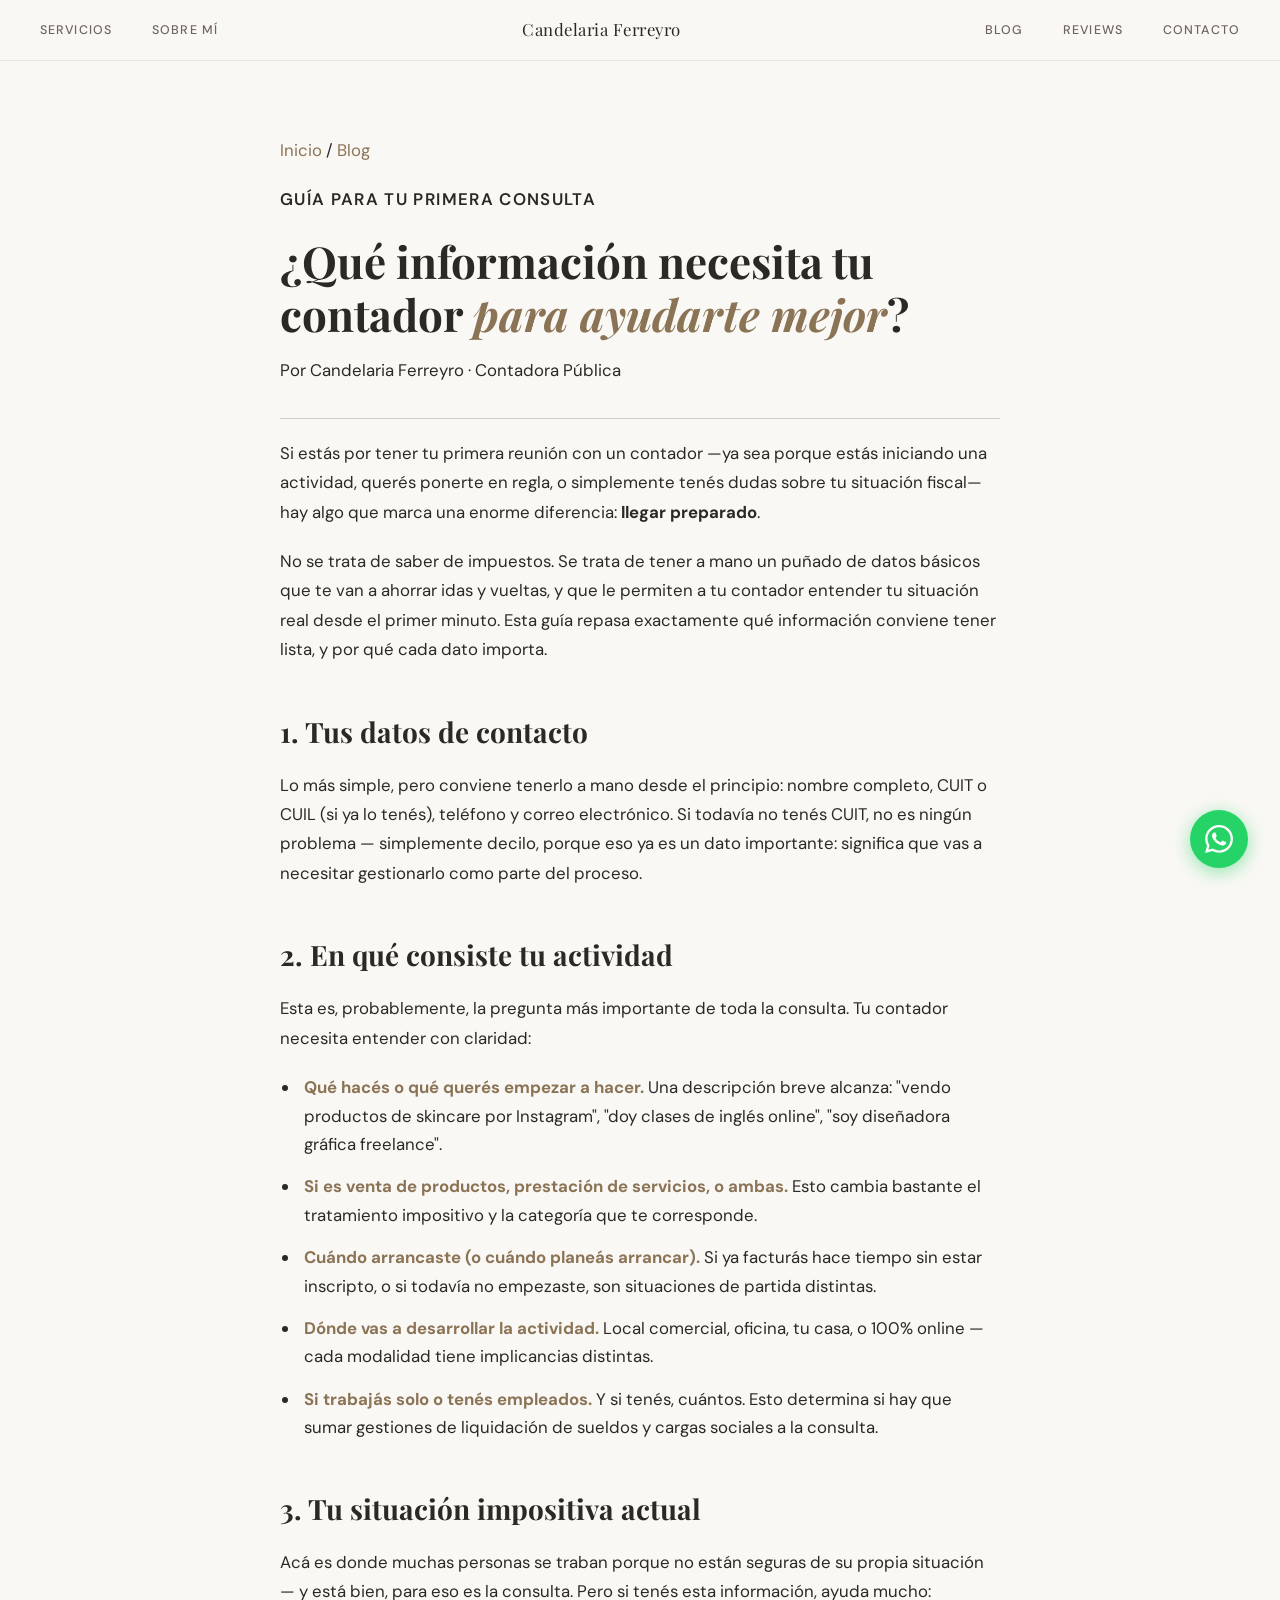
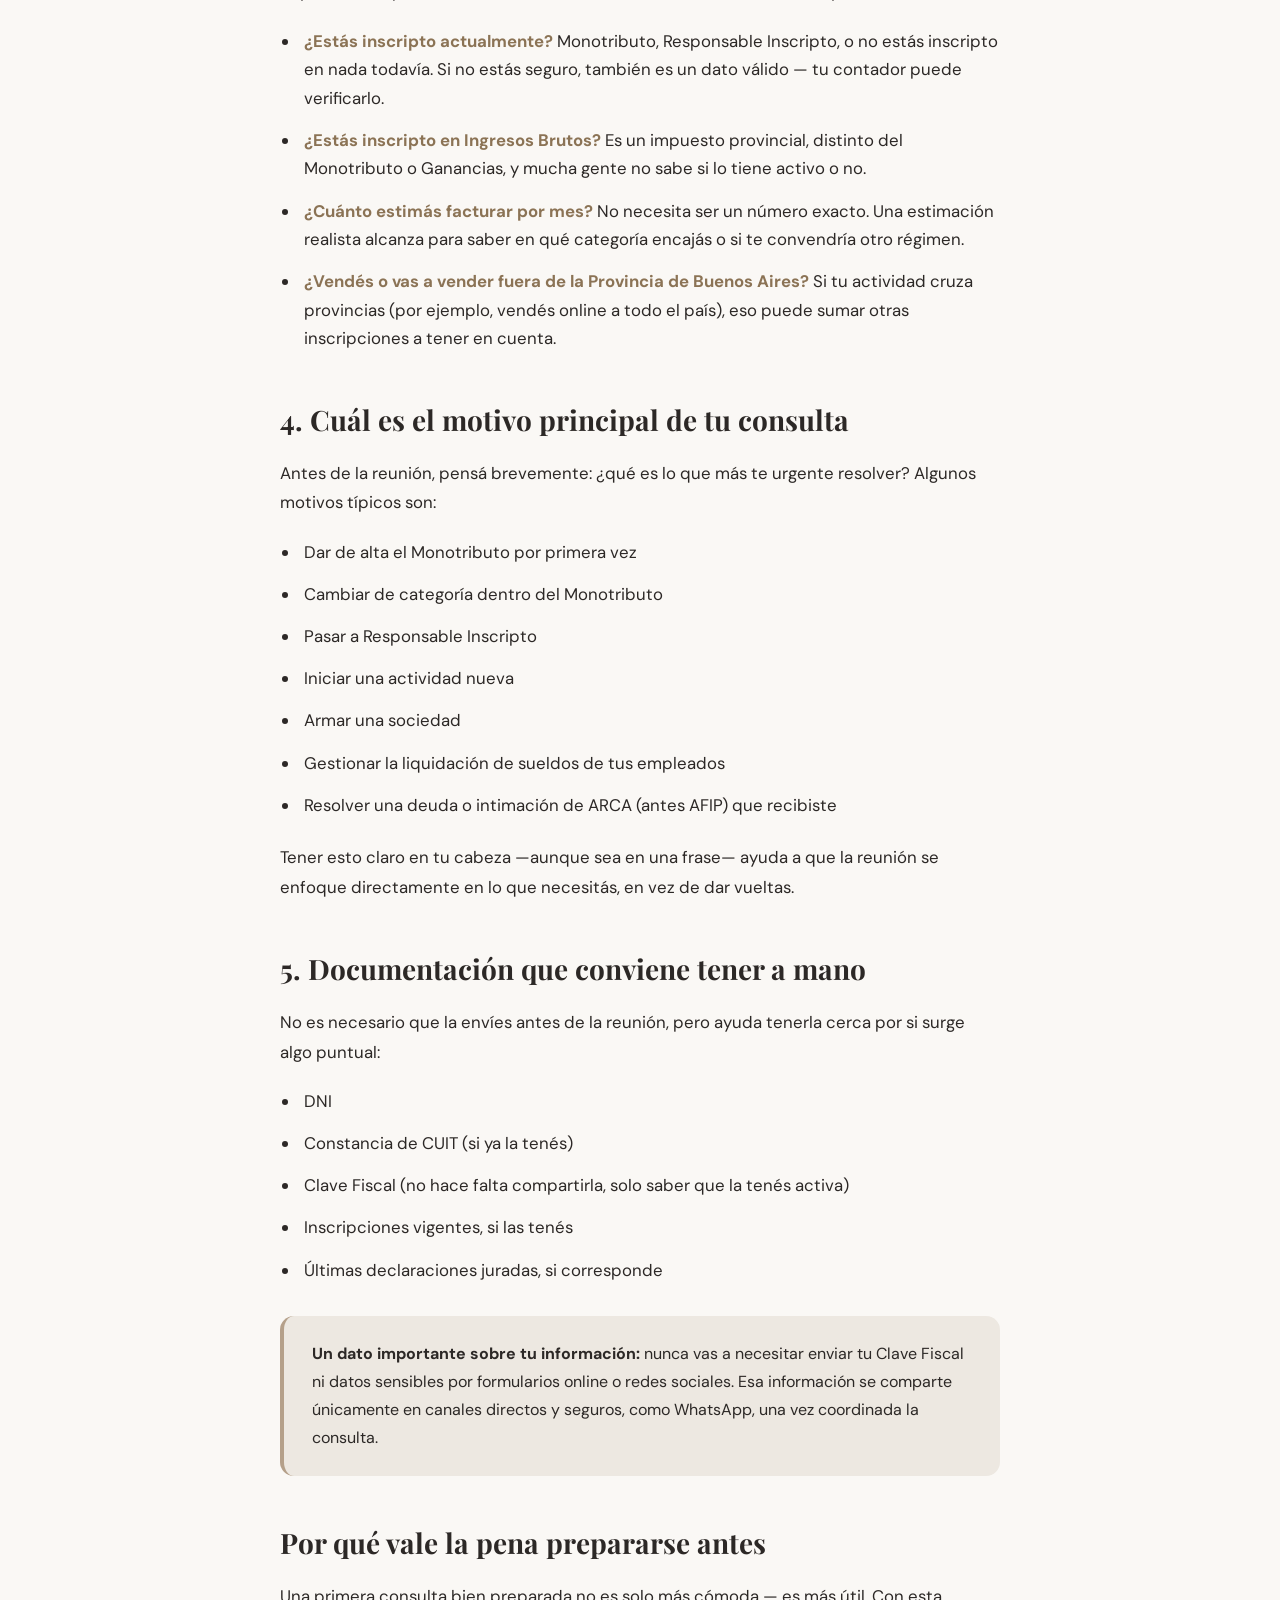
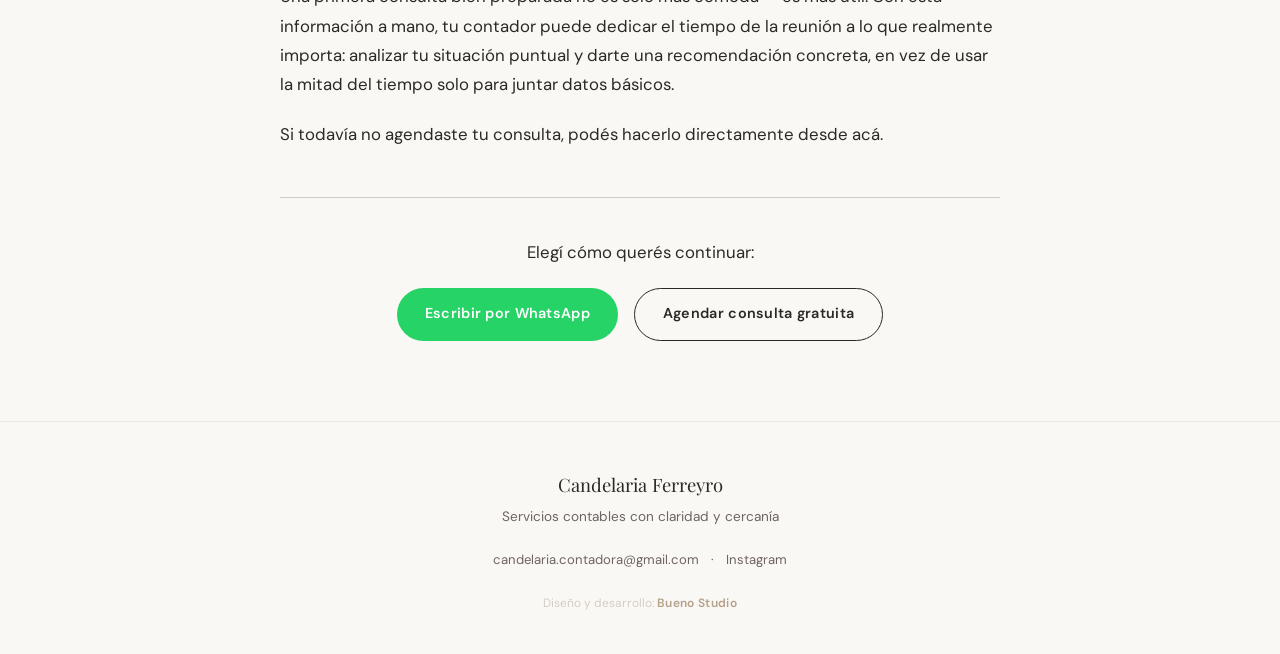
<file: blog/que-necesita-tu-contador.html>
<!doctype html>
<html lang="es">
  <head>
    <meta charset="UTF-8" />
    <meta name="viewport" content="width=device-width, initial-scale=1.0" />

    <!-- Google tag (gtag.js) - Google Analytics 4 -->
    <script
      async
      src="https://www.googletagmanager.com/gtag/js?id=G-F01WWEG9JT"
    ></script>
    <script>
      window.dataLayer = window.dataLayer || [];
      function gtag() {
        dataLayer.push(arguments);
      }
      gtag("js", new Date());
      gtag("config", "G-F01WWEG9JT");
    </script>

    <!-- SEO -->
    <title>
      ¿Qué información necesita tu contador? Guía para tu primera consulta |
      Candelaria Ferreyro
    </title>
    <meta
      name="description"
      content="Antes de tu primera consulta contable, preparate con esta guía: qué datos sobre tu actividad, tu situación impositiva y tu consulta te van a pedir, y por qué cada uno importa."
    />
    <link
      rel="canonical"
      href="https://candelariacontadora.com/blog/que-necesita-tu-contador.html"
    />

    <meta
      property="og:title"
      content="¿Qué información necesita tu contador? Guía para tu primera consulta"
    />
    <meta
      property="og:description"
      content="Una guía simple para llegar preparado a tu primera consulta contable y aprovechar mejor el tiempo."
    />
    <meta property="og:type" content="article" />
    <meta
      property="og:image"
      content="https://candelariacontadora.com/img/optimized/candelaria-hero-1024.webp"
    />
    <meta
      property="og:url"
      content="https://candelariacontadora.com/blog/que-necesita-tu-contador.html"
    />

    <!-- Schema.org Article -->
    <script type="application/ld+json">
      {
        "@context": "https://schema.org",
        "@type": "Article",
        "headline": "¿Qué información necesita tu contador? Guía para tu primera consulta",
        "description": "Antes de tu primera consulta contable, preparate con esta guía: qué datos sobre tu actividad, tu situación impositiva y tu consulta te van a pedir, y por qué cada uno importa.",
        "image": "https://candelariacontadora.com/img/optimized/candelaria-hero-1024.webp",
        "author": {
          "@type": "Person",
          "name": "Candelaria Ferreyro",
          "jobTitle": "Contadora Pública"
        },
        "publisher": {
          "@type": "Organization",
          "name": "Candelaria Ferreyro | Contadora Pública",
          "logo": {
            "@type": "ImageObject",
            "url": "https://candelariacontadora.com/favicon.png"
          }
        },
        "datePublished": "2026-06-19",
        "mainEntityOfPage": "https://candelariacontadora.com/blog/que-necesita-tu-contador.html"
      }
    </script>

    <!-- Fonts -->
    <link rel="preconnect" href="https://fonts.googleapis.com" />
    <link rel="preconnect" href="https://fonts.gstatic.com" crossorigin />
    <link
      href="https://fonts.googleapis.com/css2?family=Playfair+Display:ital,wght@0,400;0,500;0,600;0,700;1,400&family=DM+Sans:wght@400;500;600;700&display=swap"
      rel="stylesheet"
    />

    <link rel="icon" type="image/png" href="../favicon.png" />
    <link rel="stylesheet" href="../styles.css" />
    <link rel="stylesheet" href="blog.css" />
  </head>
  <body>
    <nav class="nav nav--scrolled" id="nav">
      <div class="nav-inner">
        <div class="nav-links nav-links--left">
          <a href="../index.html#servicios">Servicios</a>
          <a href="../index.html#sobre-mi">Sobre mí</a>
        </div>
        <a href="../index.html#inicio" class="nav-brand">Candelaria Ferreyro</a>
        <div class="nav-links nav-links--right">
          <a href="index.html">Blog</a>
          <a href="../index.html#reviews">Reviews</a>
          <a href="../index.html#contacto">Contacto</a>
        </div>
        <button
          class="nav-toggle"
          id="navToggle"
          aria-label="Abrir menú"
          aria-expanded="false"
          aria-controls="navMobileMenu"
        >
          <span class="nav-toggle-bar"></span>
          <span class="nav-toggle-bar"></span>
          <span class="nav-toggle-bar"></span>
        </button>
      </div>
      <div class="nav-mobile-menu" id="navMobileMenu">
        <a href="../index.html#servicios">Servicios</a>
        <a href="../index.html#sobre-mi">Sobre mí</a>
        <a href="index.html">Blog</a>
        <a href="../index.html#reviews">Reviews</a>
        <a href="../index.html#contacto">Contacto</a>
      </div>
    </nav>

    <main class="article">
      <div class="article-inner">
        <p class="article-breadcrumb">
          <a href="../index.html">Inicio</a>
          <span aria-hidden="true">/</span> <a href="index.html">Blog</a>
        </p>

        <p class="article-eyebrow">Guía para tu primera consulta</p>
        <h1 class="article-title">
          ¿Qué información necesita tu contador <em>para ayudarte mejor</em>?
        </h1>
        <p class="article-meta">Por Candelaria Ferreyro · Contadora Pública</p>

        <p class="article-lead">
          Si estás por tener tu primera reunión con un contador —ya sea porque
          estás iniciando una actividad, querés ponerte en regla, o simplemente
          tenés dudas sobre tu situación fiscal— hay algo que marca una enorme
          diferencia: <strong>llegar preparado</strong>.
        </p>
        <p class="article-lead">
          No se trata de saber de impuestos. Se trata de tener a mano un puñado
          de datos básicos que te van a ahorrar idas y vueltas, y que le
          permiten a tu contador entender tu situación real desde el primer
          minuto. Esta guía repasa exactamente qué información conviene tener
          lista, y por qué cada dato importa.
        </p>

        <h2>1. Tus datos de contacto</h2>
        <p>
          Lo más simple, pero conviene tenerlo a mano desde el principio: nombre
          completo, CUIT o CUIL (si ya lo tenés), teléfono y correo electrónico.
          Si todavía no tenés CUIT, no es ningún problema — simplemente decilo,
          porque eso ya es un dato importante: significa que vas a necesitar
          gestionarlo como parte del proceso.
        </p>

        <h2>2. En qué consiste tu actividad</h2>
        <p>
          Esta es, probablemente, la pregunta más importante de toda la
          consulta. Tu contador necesita entender con claridad:
        </p>
        <ul>
          <li>
            <strong>Qué hacés o qué querés empezar a hacer.</strong> Una
            descripción breve alcanza: "vendo productos de skincare por
            Instagram", "doy clases de inglés online", "soy diseñadora gráfica
            freelance".
          </li>
          <li>
            <strong
              >Si es venta de productos, prestación de servicios, o
              ambas.</strong
            >
            Esto cambia bastante el tratamiento impositivo y la categoría que te
            corresponde.
          </li>
          <li>
            <strong>Cuándo arrancaste (o cuándo planeás arrancar).</strong>
            Si ya facturás hace tiempo sin estar inscripto, o si todavía no
            empezaste, son situaciones de partida distintas.
          </li>
          <li>
            <strong>Dónde vas a desarrollar la actividad.</strong> Local
            comercial, oficina, tu casa, o 100% online — cada modalidad tiene
            implicancias distintas.
          </li>
          <li>
            <strong>Si trabajás solo o tenés empleados.</strong> Y si tenés,
            cuántos. Esto determina si hay que sumar gestiones de liquidación de
            sueldos y cargas sociales a la consulta.
          </li>
        </ul>

        <h2>3. Tu situación impositiva actual</h2>
        <p>
          Acá es donde muchas personas se traban porque no están seguras de su
          propia situación — y está bien, para eso es la consulta. Pero si tenés
          esta información, ayuda mucho:
        </p>
        <ul>
          <li>
            <strong>¿Estás inscripto actualmente?</strong> Monotributo,
            Responsable Inscripto, o no estás inscripto en nada todavía. Si no
            estás seguro, también es un dato válido — tu contador puede
            verificarlo.
          </li>
          <li>
            <strong>¿Estás inscripto en Ingresos Brutos?</strong> Es un impuesto
            provincial, distinto del Monotributo o Ganancias, y mucha gente no
            sabe si lo tiene activo o no.
          </li>
          <li>
            <strong>¿Cuánto estimás facturar por mes?</strong> No necesita ser
            un número exacto. Una estimación realista alcanza para saber en qué
            categoría encajás o si te convendría otro régimen.
          </li>
          <li>
            <strong
              >¿Vendés o vas a vender fuera de la Provincia de Buenos
              Aires?</strong
            >
            Si tu actividad cruza provincias (por ejemplo, vendés online a todo
            el país), eso puede sumar otras inscripciones a tener en cuenta.
          </li>
        </ul>

        <h2>4. Cuál es el motivo principal de tu consulta</h2>
        <p>
          Antes de la reunión, pensá brevemente: ¿qué es lo que más te urgente
          resolver? Algunos motivos típicos son:
        </p>
        <ul>
          <li>Dar de alta el Monotributo por primera vez</li>
          <li>Cambiar de categoría dentro del Monotributo</li>
          <li>Pasar a Responsable Inscripto</li>
          <li>Iniciar una actividad nueva</li>
          <li>Armar una sociedad</li>
          <li>Gestionar la liquidación de sueldos de tus empleados</li>
          <li>
            Resolver una deuda o intimación de ARCA (antes AFIP) que recibiste
          </li>
        </ul>
        <p>
          Tener esto claro en tu cabeza —aunque sea en una frase— ayuda a que la
          reunión se enfoque directamente en lo que necesitás, en vez de dar
          vueltas.
        </p>

        <h2>5. Documentación que conviene tener a mano</h2>
        <p>
          No es necesario que la envíes antes de la reunión, pero ayuda tenerla
          cerca por si surge algo puntual:
        </p>
        <ul>
          <li>DNI</li>
          <li>Constancia de CUIT (si ya la tenés)</li>
          <li>
            Clave Fiscal (no hace falta compartirla, solo saber que la tenés
            activa)
          </li>
          <li>Inscripciones vigentes, si las tenés</li>
          <li>Últimas declaraciones juradas, si corresponde</li>
        </ul>

        <div class="article-callout">
          <p>
            <strong>Un dato importante sobre tu información:</strong> nunca vas
            a necesitar enviar tu Clave Fiscal ni datos sensibles por
            formularios online o redes sociales. Esa información se comparte
            únicamente en canales directos y seguros, como WhatsApp, una vez
            coordinada la consulta.
          </p>
        </div>

        <h2>Por qué vale la pena prepararse antes</h2>
        <p>
          Una primera consulta bien preparada no es solo más cómoda — es más
          útil. Con esta información a mano, tu contador puede dedicar el tiempo
          de la reunión a lo que realmente importa: analizar tu situación
          puntual y darte una recomendación concreta, en vez de usar la mitad
          del tiempo solo para juntar datos básicos.
        </p>
        <p>
          Si todavía no agendaste tu consulta, podés hacerlo directamente desde
          acá.
        </p>

        <div class="article-cta">
          <p class="article-cta-label">Elegí cómo querés continuar:</p>
          <div class="article-cta-buttons">
            <a
              class="btn btn--wa"
              href="https://wa.me/5491168771067?text=Hola%20Candelaria%2C%20te%20contacto%20desde%20tu%20sitio%20web%20para%20consultar%20sobre%20tus%20servicios%20contables."
              target="_blank"
              rel="noopener"
              onclick="gtag('event', 'click_whatsapp', { section: 'blog', article: 'que_necesita_tu_contador' });"
            >
              Escribir por WhatsApp
            </a>
            <a
              class="btn btn--outline-dark"
              href=""
              onclick="
                gtag('event', 'click_calendly', { section: 'blog', article: 'que_necesita_tu_contador' });
                Calendly.initPopupWidget({
                  url: 'https://calendly.com/candelaria-contadora/30min',
                });
                return false;
              "
            >
              Agendar consulta gratuita
            </a>
          </div>
        </div>
      </div>
    </main>

    <!-- Calendly widget assets -->
    <link
      href="https://assets.calendly.com/assets/external/widget.css"
      rel="stylesheet"
    />
    <script
      src="https://assets.calendly.com/assets/external/widget.js"
      async
    ></script>

    <footer class="footer">
      <div class="footer-inner">
        <p class="footer-brand">Candelaria Ferreyro</p>
        <p class="footer-tagline">
          Servicios contables con claridad y cercanía
        </p>
        <div class="footer-links">
          <a href="mailto:candelaria.contadora@gmail.com"
            >candelaria.contadora@gmail.com</a
          >
          <span aria-hidden="true">·</span>
          <a
            href="https://instagram.com/TU_USUARIO_IG"
            target="_blank"
            rel="noopener"
            >Instagram</a
          >
        </div>
        <p class="footer-credit">
          Diseño y desarrollo:
          <a
            href="https://bueno-studio.netlify.app/"
            target="_blank"
            rel="noopener"
            class="footer-studio-link"
            aria-label="Bueno Studio — portfolio"
            >Bueno Studio</a
          >
        </p>
      </div>
    </footer>

    <!-- BOTÓN FLOTANTE WHATSAPP -->
    <a
      class="fab-wa"
      href="https://wa.me/5491168771067?text=Hola%20Candelaria%2C%20te%20contacto%20desde%20tu%20sitio%20web%20para%20consultar%20sobre%20tus%20servicios%20contables."
      target="_blank"
      rel="noopener"
      aria-label="Contactar por WhatsApp"
      onclick="gtag('event', 'click_whatsapp', { section: 'blog_floating' });"
    >
      <svg viewBox="0 0 24 24" fill="currentColor" aria-hidden="true">
        <path
          d="M17.472 14.382c-.297-.149-1.758-.867-2.03-.967-.273-.099-.471-.148-.67.15-.197.297-.767.966-.94 1.164-.173.199-.347.223-.644.075-.297-.15-1.255-.463-2.39-1.475-.883-.788-1.48-1.761-1.653-2.059-.173-.297-.018-.458.13-.606.134-.133.298-.347.446-.52.149-.174.198-.298.298-.497.099-.198.05-.371-.025-.52-.075-.149-.669-1.612-.916-2.207-.242-.579-.487-.5-.669-.51-.173-.008-.371-.01-.57-.01-.198 0-.52.074-.792.372-.272.297-1.04 1.016-1.04 2.479 0 1.462 1.065 2.875 1.213 3.074.149.198 2.096 3.2 5.077 4.487.709.306 1.262.489 1.694.625.712.227 1.36.195 1.871.118.571-.085 1.758-.719 2.006-1.413.248-.694.248-1.289.173-1.413-.074-.124-.272-.198-.57-.347m-5.421 7.403h-.004a9.87 9.87 0 01-5.031-1.378l-.361-.214-3.741.982.998-3.648-.235-.374a9.86 9.86 0 01-1.51-5.26c.001-5.45 4.436-9.884 9.888-9.884 2.64 0 5.122 1.03 6.988 2.898a9.825 9.825 0 012.893 6.994c-.003 5.45-4.437 9.884-9.885 9.884m8.413-18.297A11.815 11.815 0 0012.05 0C5.495 0 .16 5.335.157 11.892c0 2.096.547 4.142 1.588 5.945L.057 24l6.305-1.654a11.882 11.882 0 005.683 1.448h.005c6.554 0 11.89-5.335 11.893-11.893a11.821 11.821 0 00-3.48-8.413z"
        />
      </svg>
    </a>

    <script src="../nav.js"></script>
  </body>
</html>
</file>
<file: styles.css>
/* ================================
   DESIGN TOKENS
================================ */
:root {
  --cream: #faf8f5;
  --beige: #ede8e1;
  --sand: #b5a08a;
  --sand-dark: #8b7355;
  --dark: #2c2826;
  --muted: #6e6460;
  --light: #d4ccc2;
  --white: #ffffff;
  --wa: #25d366;
  --wa-dark: #1da851;

  --font-serif: "Playfair Display", Georgia, serif;
  --font-sans: "DM Sans", system-ui, -apple-system, sans-serif;

  --radius: 14px;
  --shadow: 0 6px 24px rgba(44, 40, 38, 0.07);
  --shadow-hover: 0 14px 40px rgba(44, 40, 38, 0.13);

  --max-w: 1200px;
  --section-py: 5.5rem;
}

/* ================================
   RESET
================================ */
*,
*::before,
*::after {
  box-sizing: border-box;
  margin: 0;
  padding: 0;
}

html {
  scroll-behavior: smooth;
}

body {
  font-family: var(--font-sans);
  background-color: var(--cream);
  color: var(--dark);
  line-height: 1.65;
  -webkit-font-smoothing: antialiased;
}

img {
  display: block;
  max-width: 100%;
  height: auto;
}

a {
  color: inherit;
  text-decoration: none;
}

/* ================================
   SHARED UTILITIES
================================ */
.section-wrap {
  max-width: var(--max-w);
  margin: 0 auto;
}

.eyebrow {
  font-size: 0.75rem;
  font-weight: 600;
  letter-spacing: 0.14em;
  text-transform: uppercase;
  color: var(--sand);
  margin-bottom: 0.75rem;
}

.section-header {
  text-align: center;
  margin-bottom: 3.5rem;
}

.section-title {
  font-family: var(--font-serif);
  font-size: clamp(1.9rem, 3vw, 2.6rem);
  font-weight: 400;
  color: var(--dark);
  line-height: 1.2;
}

.section-subtitle {
  margin-top: 1rem;
  color: var(--muted);
  font-size: 1rem;
  max-width: 52ch;
  margin-left: auto;
  margin-right: auto;
}

/* ================================
   BUTTONS
================================ */
.btn {
  display: inline-flex;
  align-items: center;
  gap: 10px;
  padding: 0.85rem 1.75rem;
  border-radius: 50px;
  font-size: 0.9rem;
  font-weight: 600;
  letter-spacing: 0.02em;
  transition: all 0.22s ease;
  cursor: pointer;
  white-space: nowrap;
}

.btn-icon {
  width: 20px;
  height: 20px;
  flex-shrink: 0;
}

.btn--wa {
  background-color: var(--wa);
  color: #fff;
}
.btn--wa:hover {
  background-color: var(--wa-dark);
  transform: translateY(-2px);
  box-shadow: 0 8px 22px rgba(37, 211, 102, 0.35);
}

.btn--outline {
  border: 1.5px solid var(--sand);
  color: var(--sand-dark);
  background: transparent;
}
.btn--outline:hover {
  background-color: var(--sand);
  color: var(--white);
  transform: translateY(-2px);
}

.btn--outline-dark {
  border: 1.5px solid var(--dark);
  color: var(--dark);
  background: transparent;
}
.btn--outline-dark:hover {
  background-color: var(--dark);
  color: var(--cream);
  transform: translateY(-2px);
}

/* ================================
   NAV
================================ */
.nav {
  position: fixed;
  top: 0;
  left: 0;
  right: 0;
  z-index: 100;
  padding: 1.5rem 2rem;
  transition: background 0.3s ease, padding 0.3s ease, box-shadow 0.3s ease;
}

.nav--scrolled {
  background: rgba(250, 248, 245, 0.94);
  backdrop-filter: blur(10px);
  -webkit-backdrop-filter: blur(10px);
  padding: 1rem 2rem;
  box-shadow: 0 1px 0 rgba(44, 40, 38, 0.08);
}

.nav-inner {
  max-width: var(--max-w);
  margin: 0 auto;
  display: flex;
  align-items: center;
  justify-content: space-between;
  gap: 2rem;
}

.nav-links {
  display: flex;
  gap: 2.5rem;
  font-size: 0.78rem;
  font-weight: 500;
  letter-spacing: 0.09em;
  text-transform: uppercase;
  color: var(--muted);
}

.nav-links a {
  transition: color 0.2s;
}
.nav-links a:hover {
  color: var(--dark);
}

.nav-brand {
  font-family: var(--font-serif);
  font-size: 1.05rem;
  font-weight: 400;
  letter-spacing: 0.03em;
  color: var(--dark);
  white-space: nowrap;
  flex-shrink: 0;
}

.nav-toggle {
  display: none;
  flex-direction: column;
  justify-content: center;
  gap: 5px;
  width: 28px;
  height: 22px;
  background: none;
  border: none;
  padding: 0;
  cursor: pointer;
  flex-shrink: 0;
}

.nav-toggle-bar {
  display: block;
  width: 100%;
  height: 2px;
  background-color: var(--dark);
  border-radius: 2px;
  transition: transform 0.3s ease, opacity 0.3s ease;
}

.nav-toggle[aria-expanded="true"] .nav-toggle-bar:nth-child(1) {
  transform: translateY(7px) rotate(45deg);
}

.nav-toggle[aria-expanded="true"] .nav-toggle-bar:nth-child(2) {
  opacity: 0;
}

.nav-toggle[aria-expanded="true"] .nav-toggle-bar:nth-child(3) {
  transform: translateY(-7px) rotate(-45deg);
}

.nav-mobile-menu {
  display: none;
  flex-direction: column;
  position: absolute;
  top: 100%;
  left: 0;
  right: 0;
  background: var(--cream);
  border-top: 1px solid var(--beige);
  box-shadow: var(--shadow);
}

.nav-mobile-menu a {
  padding: 1.1rem 2rem;
  font-family: var(--font-sans);
  font-size: 0.95rem;
  font-weight: 500;
  letter-spacing: 0.05em;
  text-transform: uppercase;
  color: var(--dark);
  border-bottom: 1px solid var(--beige);
}

.nav-mobile-menu a:last-child {
  border-bottom: none;
}

.nav-mobile-menu.is-open {
  display: flex;
}

/* ================================
   HERO
================================ */
.hero {
  min-height: 100vh;
  display: flex;
  align-items: center;
  background-color: var(--cream);
}

.hero-inner {
  max-width: var(--max-w);
  margin: 0 auto;
  padding: 7rem 2rem 4rem;
  display: grid;
  grid-template-columns: 1fr 1fr;
  gap: 5rem;
  align-items: center;
}

.hero-image {
  position: relative;
}

.hero-image img {
  width: 100%;
  height: 72vh;
  object-fit: cover;
  border-radius: var(--radius);
}

/* Editorial decorative frame */
.hero-image::before {
  content: "";
  position: absolute;
  inset: -1.5rem 1.5rem 1.5rem -1.5rem;
  border: 1px solid var(--light);
  border-radius: var(--radius);
  z-index: -1;
  pointer-events: none;
}

.hero-content {
  display: flex;
  flex-direction: column;
  gap: 0;
}

.hero-content .eyebrow {
  margin-bottom: 1rem;
}

.hero-title {
  font-family: var(--font-serif);
  font-size: clamp(2rem, 3.2vw, 3rem);
  font-weight: 400;
  line-height: 1.22;
  color: var(--dark);
  margin-bottom: 1.5rem;
}

.hero-title em {
  font-style: italic;
  color: var(--sand-dark);
}

.hero-body {
  font-size: 1.05rem;
  color: var(--muted);
  margin-bottom: 2.5rem;
  max-width: 38ch;
  line-height: 1.7;
}

.hero-ctas {
  display: flex;
  flex-wrap: wrap;
  gap: 1rem;
}

/* ================================
   TRUST BAR
================================ */
.trust-bar {
  background-color: var(--dark);
  color: var(--light);
  padding: 1rem 2rem;
  display: flex;
  justify-content: center;
  align-items: center;
  flex-wrap: wrap;
  gap: 0.6rem 1.5rem;
  font-size: 0.72rem;
  letter-spacing: 0.1em;
  text-transform: uppercase;
}

.trust-dot {
  color: var(--sand);
  opacity: 0.6;
}

/* ================================
   SERVICES SECTION
================================ */
.services-section {
  padding: var(--section-py) 2rem;
}

.services-grid {
  display: grid;
  grid-template-columns: repeat(3, 1fr);
  gap: 1.5rem;
}

/* Cards with image */
.service-card {
  background: var(--white);
  border-radius: var(--radius);
  overflow: hidden;
  box-shadow: var(--shadow);
  transition: transform 0.25s ease, box-shadow 0.25s ease;
  display: flex;
  flex-direction: column;
}

.service-card:hover {
  transform: translateY(-5px);
  box-shadow: var(--shadow-hover);
}

.card-img {
  aspect-ratio: 3 / 4;
  overflow: hidden;
  max-height: 260px;
}

.card-img img {
  width: 100%;
  height: 100%;
  object-fit: cover;
  transition: transform 0.45s ease;
}

.service-card:hover .card-img img {
  transform: scale(1.05);
}

.card-body {
  padding: 1.5rem 1.5rem 1.75rem;
  display: flex;
  flex-direction: column;
  flex: 1;
  gap: 0.6rem;
}

.card-body h3 {
  font-family: var(--font-serif);
  font-size: 1.05rem;
  font-weight: 700;
  color: var(--dark);
  line-height: 1.3;
}

.card-body > p {
  font-size: 0.88rem;
  color: var(--muted);
}

.card-body ul {
  list-style: none;
  flex: 1;
  margin-top: 0.25rem;
}

.card-body ul li {
  font-size: 0.85rem;
  color: #4b4541;
  padding: 0.35rem 0 0.35rem 1.2rem;
  position: relative;
  border-bottom: 1px solid var(--beige);
}

.card-body ul li:last-child {
  border-bottom: none;
}

.card-body ul li::before {
  content: "—";
  position: absolute;
  left: 0;
  color: var(--sand);
  font-size: 0.75rem;
  line-height: 1.8;
}

.card-cta {
  margin-top: 1rem;
  font-size: 0.82rem;
  font-weight: 600;
  color: var(--sand-dark);
  letter-spacing: 0.04em;
  transition: color 0.2s, letter-spacing 0.2s;
  align-self: flex-start;
}

.card-cta:hover {
  color: var(--dark);
  letter-spacing: 0.09em;
}

/* Flat service cards (no image) */
.service-card--flat {
  padding: 2rem 2rem 1.75rem;
}

.card-icon {
  font-size: 2rem;
  margin-bottom: 0.5rem;
  display: block;
}

.service-card--flat h3 {
  font-family: var(--font-serif);
  font-size: 1.05rem;
  font-weight: 700;
  color: var(--dark);
  margin-bottom: 0.5rem;
}

.service-card--flat > p {
  font-size: 0.88rem;
  color: var(--muted);
  flex: 1;
  line-height: 1.6;
}

/* Last flat card spans full width on a 3-col grid */
.service-card--wide {
  grid-column: 1 / -1;
  flex-direction: row;
  align-items: center;
  gap: 2rem;
}

.service-card--wide .card-icon {
  font-size: 2.5rem;
  margin-bottom: 0;
  flex-shrink: 0;
}

.service-card--wide h3 {
  margin-bottom: 0.4rem;
}

/* ================================
   ABOUT SECTION
================================ */
.about-section {
  background-color: var(--beige);
  padding: var(--section-py) 2rem;
}

.about-inner {
  max-width: var(--max-w);
  margin: 0 auto;
  display: grid;
  grid-template-columns: 1fr 1fr;
  gap: 5rem;
  align-items: center;
}

.about-image img {
  width: 100%;
  border-radius: var(--radius);
  object-fit: cover;
}

.about-content {
  display: flex;
  flex-direction: column;
  gap: 1.25rem;
}

.about-content h2 {
  font-family: var(--font-serif);
  font-size: clamp(2rem, 3vw, 2.8rem);
  font-weight: 400;
  line-height: 1.2;
}

.about-content h2 em {
  font-style: italic;
  color: var(--sand-dark);
}

.about-content p {
  color: var(--muted);
  font-size: 1rem;
  line-height: 1.7;
}

/* ================================
   REVIEWS SECTION
================================ */
.reviews-section {
  padding: var(--section-py) 2rem;
}

.reviews-carousel {
  overflow: hidden;
  position: relative;
}

.reviews-track {
  display: flex;
  gap: 2rem;
  transition: transform 0.4s ease;
  will-change: transform;
}

.review {
  flex: 0 0 calc((100% - 4rem) / 3);
  min-width: 0;
  background: var(--white);
  border-radius: var(--radius);
  padding: 2.5rem 2rem 2rem;
  border-left: 3px solid var(--sand);
  box-shadow: var(--shadow);
}

.review-stars {
  color: var(--sand-dark);
  font-size: 0.9rem;
  letter-spacing: 0.06em;
  margin-bottom: 0.75rem;
}

.review p {
  font-family: var(--font-serif);
  font-style: italic;
  font-size: 1.1rem;
  color: var(--dark);
  margin-bottom: 1.25rem;
  line-height: 1.55;
}

.review cite {
  display: block;
  font-size: 0.75rem;
  font-style: normal;
  letter-spacing: 0.1em;
  text-transform: uppercase;
  color: var(--sand);
  font-weight: 500;
}

.review-service {
  display: block;
  margin-top: 0.2rem;
  font-size: 0.7rem;
  letter-spacing: 0.06em;
  text-transform: uppercase;
  color: var(--muted);
  font-weight: 400;
}

.reviews-nav {
  display: flex;
  align-items: center;
  justify-content: center;
  gap: 1.5rem;
  margin-top: 2.5rem;
}

.reviews-btn {
  width: 2.5rem;
  height: 2.5rem;
  border-radius: 50%;
  border: 1.5px solid var(--light);
  background: var(--white);
  color: var(--dark);
  font-size: 1.4rem;
  line-height: 1;
  cursor: pointer;
  display: flex;
  align-items: center;
  justify-content: center;
  transition: border-color 0.2s, background 0.2s;
  flex-shrink: 0;
}

.reviews-btn:hover:not(:disabled) {
  border-color: var(--sand);
  background: var(--beige);
}

.reviews-btn:disabled {
  opacity: 0.3;
  cursor: default;
}

.reviews-dots {
  display: flex;
  gap: 0.6rem;
}

.reviews-dot {
  width: 7px;
  height: 7px;
  border-radius: 50%;
  background: var(--light);
  border: none;
  cursor: pointer;
  padding: 0;
  transition: background 0.2s, transform 0.2s;
}

.reviews-dot.is-active {
  background: var(--sand);
  transform: scale(1.4);
}

/* ================================
   CONTACT SECTION
================================ */
.contact-section {
  background-color: var(--dark);
  padding: var(--section-py) 2rem;
}

.contact-section .eyebrow {
  color: var(--sand);
}

.contact-section .section-title {
  color: var(--white);
}

.contact-section .section-subtitle {
  color: rgba(212, 204, 194, 0.8);
}

.contact-channels {
  max-width: 680px;
  margin: 0 auto;
  display: flex;
  flex-direction: column;
  gap: 1rem;
}

.channel {
  display: flex;
  align-items: center;
  gap: 1.25rem;
  padding: 1.25rem 1.75rem;
  border-radius: var(--radius);
  background: rgba(255, 255, 255, 0.05);
  border: 1px solid rgba(255, 255, 255, 0.09);
  color: var(--white);
  cursor: pointer;
  transition: background 0.22s ease, transform 0.22s ease;
}

.channel:hover {
  background: rgba(255, 255, 255, 0.1);
  transform: translateX(6px);
}

.channel-icon {
  width: 50px;
  height: 50px;
  border-radius: 50%;
  display: flex;
  align-items: center;
  justify-content: center;
  flex-shrink: 0;
}

.channel-icon svg {
  width: 22px;
  height: 22px;
}

.channel--wa .channel-icon {
  background: rgba(37, 211, 102, 0.18);
  color: var(--wa);
}

.channel--email .channel-icon {
  background: rgba(181, 160, 138, 0.2);
  color: var(--sand);
}

.channel--calendly .channel-icon {
  background: rgba(255, 255, 255, 0.1);
  color: var(--light);
}

.channel-text {
  flex: 1;
  display: flex;
  flex-direction: column;
  gap: 0.2rem;
}

.channel-text strong {
  font-size: 0.95rem;
  font-weight: 600;
}

.channel-text span {
  font-size: 0.82rem;
  color: rgba(255, 255, 255, 0.55);
}

.channel-arrow {
  font-size: 1.1rem;
  color: rgba(255, 255, 255, 0.35);
  transition: color 0.2s, transform 0.2s;
}

.channel:hover .channel-arrow {
  color: rgba(255, 255, 255, 0.85);
  transform: translateX(4px);
}

/* ================================
   FLOATING WHATSAPP BUTTON
================================ */
.fab-wa {
  position: fixed;
  bottom: 2rem;
  right: 2rem;
  width: 58px;
  height: 58px;
  background: var(--wa);
  color: white;
  border-radius: 50%;
  display: flex;
  align-items: center;
  justify-content: center;
  box-shadow: 0 4px 18px rgba(37, 211, 102, 0.5);
  z-index: 200;
  transition: transform 0.2s ease, box-shadow 0.2s ease;
}

.fab-wa:hover {
  transform: scale(1.1);
  box-shadow: 0 8px 28px rgba(37, 211, 102, 0.65);
}

.fab-wa svg {
  width: 28px;
  height: 28px;
}

/* ================================
   FOOTER
================================ */
.footer {
  background: var(--cream);
  border-top: 1px solid var(--beige);
  padding: 3rem 2rem 2.5rem;
  text-align: center;
}

.footer-inner {
  max-width: var(--max-w);
  margin: 0 auto;
}

.footer-brand {
  font-family: var(--font-serif);
  font-size: 1.15rem;
  font-weight: 400;
  color: var(--dark);
  margin-bottom: 0.4rem;
}

.footer-tagline {
  font-size: 0.85rem;
  color: var(--muted);
  margin-bottom: 1.25rem;
}

.footer-links {
  display: flex;
  justify-content: center;
  align-items: center;
  gap: 0.75rem;
  font-size: 0.82rem;
  color: var(--muted);
  margin-bottom: 1.5rem;
  flex-wrap: wrap;
}

.footer-links a {
  transition: color 0.2s;
}

.footer-links a:hover {
  color: var(--sand-dark);
}

.footer-credit {
  font-size: 0.75rem;
  color: var(--light);
}

.footer-studio-link {
  font-weight: 600;
  color: var(--sand);
  letter-spacing: 0.03em;
  transition: color 0.2s;
}

.footer-studio-link:hover {
  color: var(--sand-dark);
}

/* ================================
   RESPONSIVE — 1024px
================================ */
@media (max-width: 1024px) {
  .services-grid {
    grid-template-columns: repeat(2, 1fr);
  }

  .service-card--wide {
    grid-column: span 1;
    flex-direction: column;
    align-items: flex-start;
  }

  .hero-inner {
    gap: 3.5rem;
  }
}

/* ================================
   RESPONSIVE — 768px
================================ */
@media (max-width: 768px) {
  .nav-links {
    display: none;
  }

  .nav-toggle {
    display: flex;
  }

  .nav-brand {
    font-size: 0.95rem;
  }

  .hero-inner {
    grid-template-columns: 1fr;
    padding: 7rem 1.5rem 3.5rem;
    gap: 2.5rem;
  }

  .hero-image img {
    height: 60vw;
  }

  .hero-image::before {
    display: none;
  }

  .hero-body {
    max-width: 100%;
  }

  .trust-bar {
    display: none;
  }

  .services-section,
  .about-section,
  .reviews-section,
  .contact-section {
    padding: 3.5rem 1.5rem;
  }

  .services-grid {
    grid-template-columns: 1fr;
  }

  .card-img {
    aspect-ratio: unset;
    width: 100%;
    height: 220px;
    max-height: none;
  }

  .service-card--wide {
    grid-column: 1;
  }

  .about-inner {
    grid-template-columns: 1fr;
    gap: 2.5rem;
  }

  .review {
    flex: 0 0 100%;
  }

  .reviews-dots {
    display: none;
  }

  .fab-wa {
    bottom: 1.25rem;
    right: 1.25rem;
    width: 52px;
    height: 52px;
  }
}
</file>
<file: blog/blog.css>
/* ================================
   BLOG ARTICLE STYLES
   Reutiliza variables definidas en ../styles.css
================================ */

.article {
  padding: 8.5rem 1.5rem 5rem;
  background-color: var(--cream);
}

.article-inner {
  max-width: 720px;
  margin: 0 auto;
}

.article-breadcrumb {
  font-size: 0.9rem;
  color: var(--muted);
  margin-bottom: 1.5rem;
}

.article-breadcrumb a {
  color: var(--sand-dark);
  text-decoration: none;
}

.article-breadcrumb a:hover {
  text-decoration: underline;
}

.article-eyebrow {
  font-size: 0.85rem;
  letter-spacing: 0.08em;
  text-transform: uppercase;
  color: var(--sand-dark);
  font-weight: 600;
  margin-bottom: 0.75rem;
}

.article-title {
  font-family: var(--font-serif);
  font-size: clamp(1.9rem, 4vw, 2.75rem);
  line-height: 1.2;
  color: var(--dark);
  margin-bottom: 1rem;
}

.article-title em {
  font-style: italic;
  color: var(--sand-dark);
}

.article-meta {
  font-size: 0.95rem;
  color: var(--muted);
  margin-bottom: 2.5rem;
  padding-bottom: 2rem;
  border-bottom: 1px solid var(--light);
}

.article-lead {
  font-size: 1.15rem;
  line-height: 1.75;
  color: var(--dark);
  margin-bottom: 1.5rem;
}

.article h2 {
  font-family: var(--font-serif);
  font-size: clamp(1.4rem, 3vw, 1.75rem);
  color: var(--dark);
  margin-top: 2.75rem;
  margin-bottom: 1rem;
}

.article p {
  font-size: 1.05rem;
  line-height: 1.75;
  color: var(--dark);
  margin-bottom: 1.25rem;
}

.article ul {
  margin: 0 0 1.5rem 0;
  padding-left: 1.25rem;
}

.article ul li {
  font-size: 1.05rem;
  line-height: 1.7;
  color: var(--dark);
  margin-bottom: 0.85rem;
  padding-left: 0.25rem;
}

.article ul li strong {
  color: var(--sand-dark);
}

.article-callout {
  background-color: var(--beige);
  border-left: 4px solid var(--sand);
  border-radius: var(--radius);
  padding: 1.5rem 1.75rem;
  margin: 2rem 0;
}

.article-callout p {
  margin-bottom: 0;
  font-size: 1rem;
}

.article-cta {
  margin-top: 3rem;
  padding-top: 2.5rem;
  border-top: 1px solid var(--light);
  text-align: center;
}

.article-cta-label {
  font-size: 1rem;
  color: var(--muted);
  margin-bottom: 1.25rem;
}

.article-cta-buttons {
  display: flex;
  flex-wrap: wrap;
  justify-content: center;
  gap: 1rem;
}

@media (max-width: 640px) {
  .article {
    padding: 7rem 1.25rem 3.5rem;
  }
}

/* ================================
   BLOG INDEX LIST
================================ */

.blog-index-list {
  display: flex;
  flex-direction: column;
  gap: 1.5rem;
  margin-top: 2.5rem;
}

.blog-index-item {
  display: block;
  background-color: var(--white);
  border: 1px solid var(--light);
  border-radius: var(--radius);
  padding: 2rem;
  text-decoration: none;
  transition: box-shadow 0.25s ease, transform 0.25s ease;
}

.blog-index-item:hover {
  box-shadow: var(--shadow-hover);
  transform: translateY(-2px);
}

.blog-index-item h2 {
  font-family: var(--font-serif);
  font-size: 1.4rem;
  color: var(--dark);
  margin: 0 0 0.75rem;
}

.blog-index-item p {
  font-size: 1rem;
  color: var(--muted);
  margin-bottom: 1rem;
}

.blog-index-link {
  font-weight: 600;
  color: var(--sand-dark);
  font-size: 0.95rem;
}
</file>
